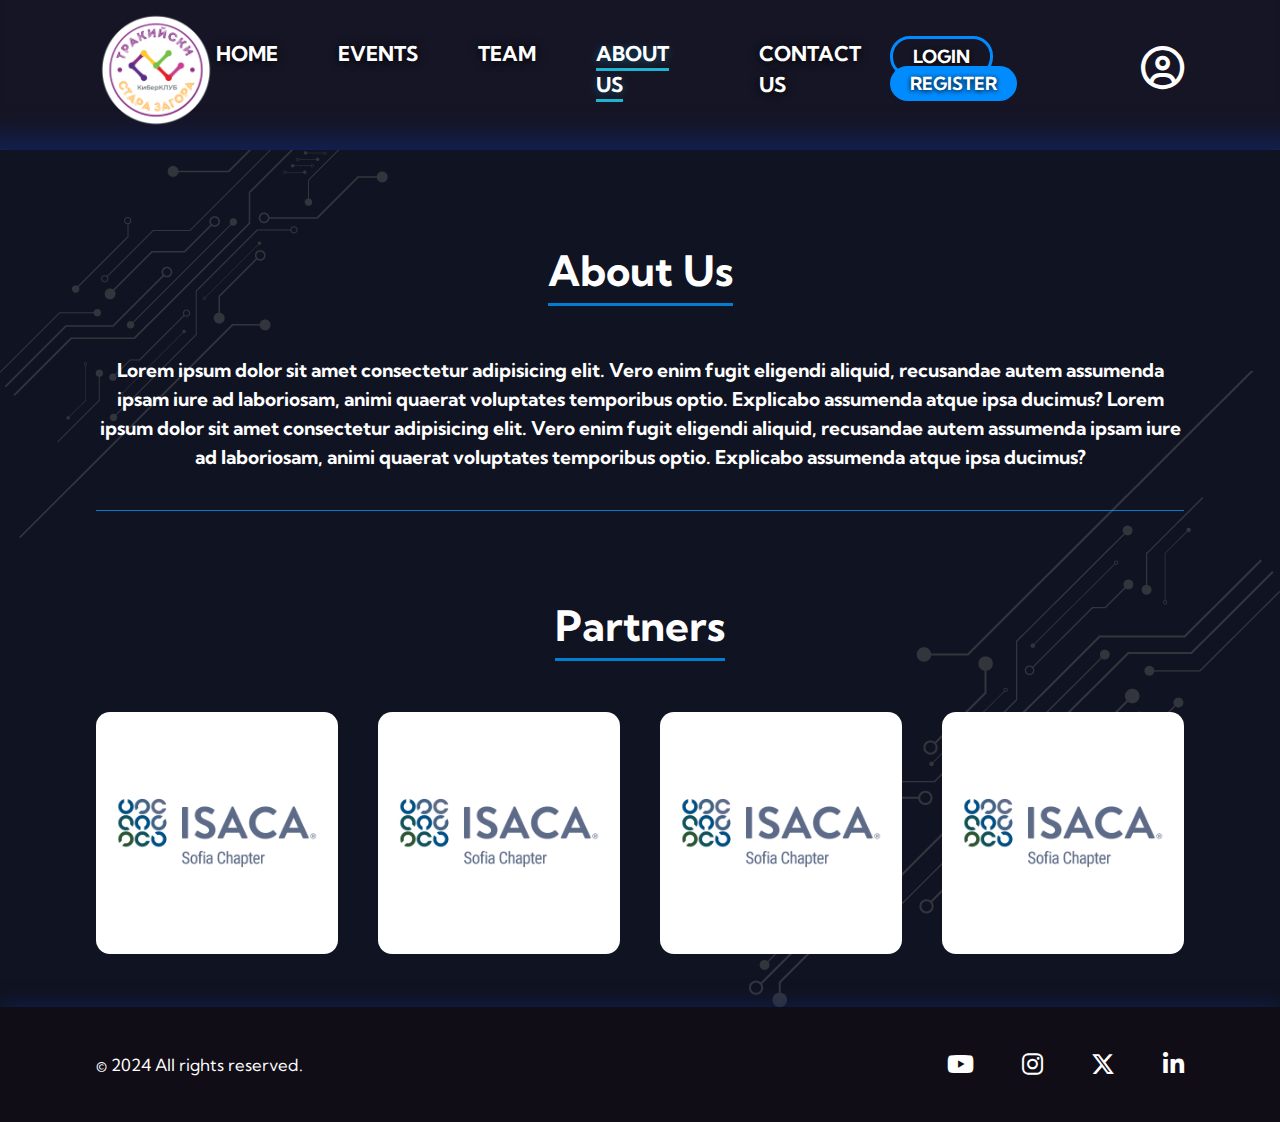
<file: aboutUs.html>
<!DOCTYPE html>
<html lang="en">

<head>
    <meta charset="UTF-8">
    <meta name="viewport" content="width=device-width, initial-scale=1.0">
    <link rel="icon" type="image/x-icon" href="images/TRU.png">
    <link rel="stylesheet" href="https://cdnjs.cloudflare.com/ajax/libs/font-awesome/6.4.2/css/all.min.css" />
    <link rel="stylesheet" href="styles/aboutUs.css">
    <title>Trakia Cyber Club</title>
</head>

<body>

    <!-- Header -->
    <header>
        <div class="mainContainer">
            <!-- Logo -->
            <div class="logoArea">
                <a href="index.html"><img src="images/logo4.png" alt="site-logo"></a>
            </div>

            <!-- Navigation -->
            <nav class="navBar">
                <ul>
                    <li><a href="index.html">Home</a></li>
                    <li><a href="events.html">Events</a></li>
                    <li><a href="team.html">Team</a></li>
                    <li><a href="aboutUs.html" class="active">About Us</a></li>
                    <li><a href="contact.html">Contact Us</a></li>
                </ul>
            </nav>

            <div class="rightSide">
                <!-- Login-Register Buttons-->
                <div class="login-registerArea">
                    <a href="login.html" class="loginBtn">Login</a>
                    <a href="register.html" class="registerBtn">Register</a>
                </div>

                <!-- User Icon (If user is loged)-->
                <div class="userArea">
                    <a class="user-icon"><i class="fa-regular fa-circle-user"></i></a>
                    <div class="dropDown">
                        <ul>
                            <li><a href="#">My Profile</a></li>
                            <li><a href="faq.html">FAQ</a></li>
                            <li><a href="#">Logout</a></li>
                        </ul>
                    </div>
                </div>
                <!-- Hamburger -->
                <div class="menuArea">
                    <div class="menuBtn">
                        <span class="line-1"></span>
                        <span class="line-2"></span>
                        <span class="line-3"></span>
                    </div>
                </div>
            </div>
        </div>
    </header>

    <!-- Main -->
    <main>
        <img class="shape1" src="./images/shape1.png">
        <img class="shape2" src="./images/shape2.png">
        <div class="mainContainer">

            <section>
                <div class="aboutUsArea">
                    <h2>About Us</h2>
                    <p>
                        Lorem ipsum dolor sit amet consectetur adipisicing elit. Vero enim fugit eligendi aliquid,
                        recusandae autem assumenda ipsam iure ad laboriosam, animi quaerat voluptates temporibus optio.
                        Explicabo assumenda atque ipsa ducimus? Lorem ipsum dolor sit amet consectetur adipisicing elit. Vero enim fugit eligendi aliquid,
                        recusandae autem assumenda ipsam iure ad laboriosam, animi quaerat voluptates temporibus optio.
                        Explicabo assumenda atque ipsa ducimus?
                    </p>
                </div>

                <hr>
                <div class="partnersArea">
                    <h2>Partners</h2>
                    <div class="partners">
                        <div class="partner">
                            <img src="images/ISACA-background.png">
                        </div>
                        <div class="partner">
                            <img src="images/ISACA-background.png">
                        </div>
                        <div class="partner">
                            <img src="images/ISACA-background.png">
                        </div>
                        <div class="partner">
                            <img src="images/ISACA-background.png">
                        </div>
                    </div>
                </div>
            </section>
        </div>
    </main>

    <!-- Site Footer -->
    <footer>
        <div class="mainContainer">
            <div class="textArea">
                <p>&copy; 2024 All rights reserved.</p>
            </div>
            <div class="socialMediaArea">
                <a href="#"><i class="fa-brands fa-youtube"></i></a>
                <a href="#"><i class="fa-brands fa-instagram"></i></a>
                <a href="#"><i class="fa-brands fa-x-twitter"></i></a>
                <a href="#"><i class="fa-brands fa-linkedin-in"></i></a>
            </div>
        </div>
    </footer>

    <!-- Scripts -->
    <script src="scripts/navBar.js"></script>
    <script src="scripts/scrollTop.js"></script>
</body>

</html>
</file>
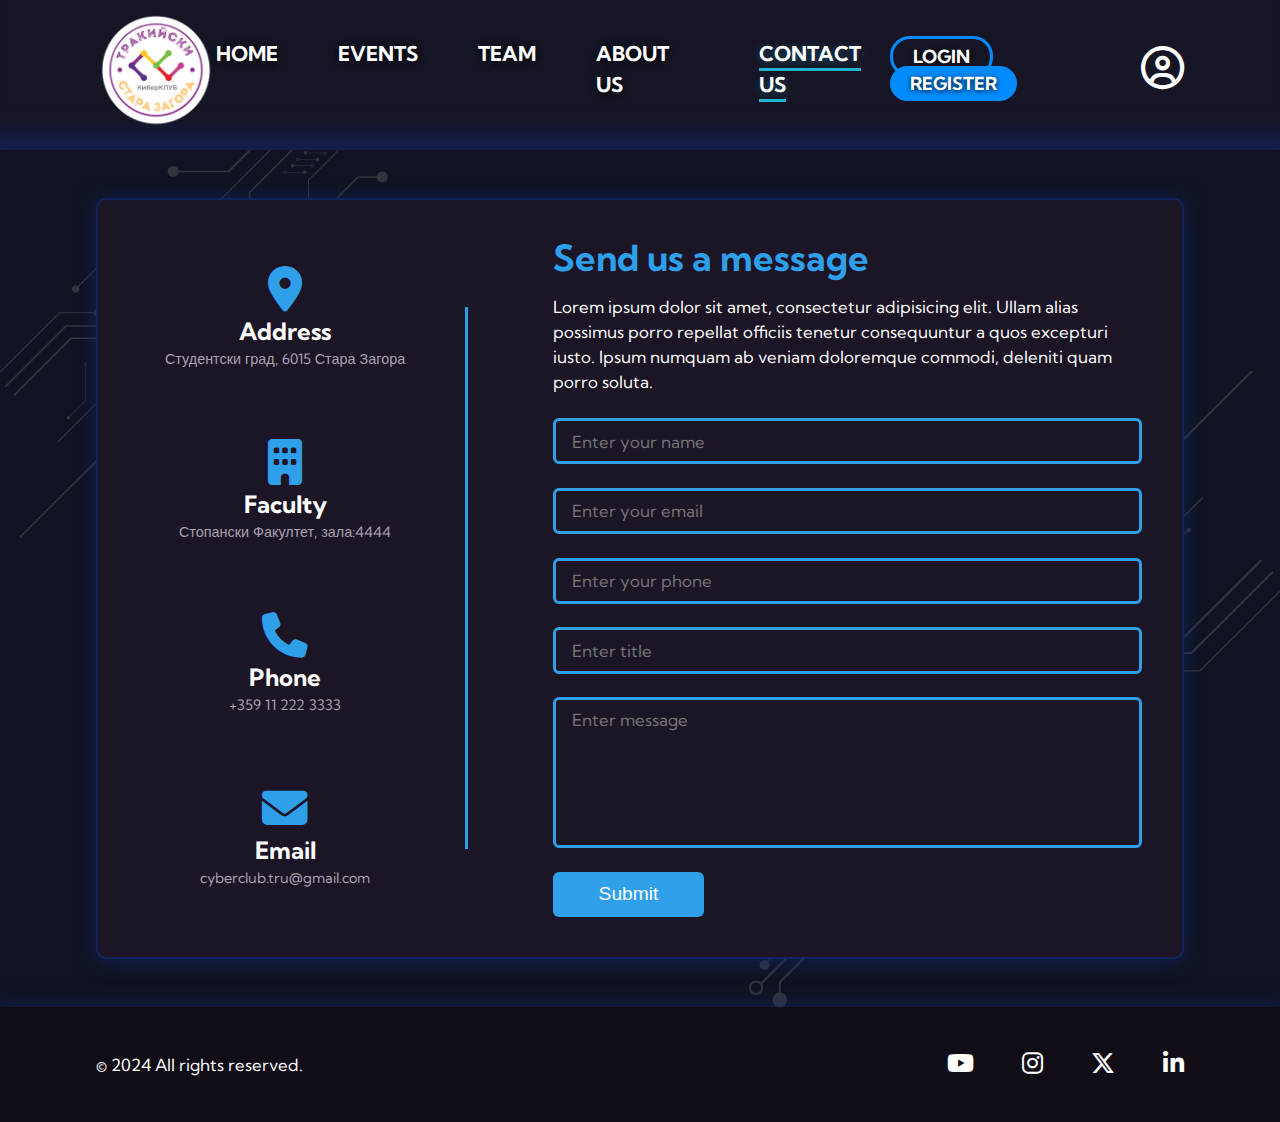
<file: contact.html>
<!DOCTYPE html>
<html lang="en">

<head>
    <meta charset="UTF-8">
    <meta name="viewport" content="width=device-width, initial-scale=1.0">
    <link rel="icon" type="image/x-icon" href="images/TRU.png">
    <link rel="stylesheet" href="https://cdnjs.cloudflare.com/ajax/libs/font-awesome/6.4.2/css/all.min.css" />
    <link rel="stylesheet" href="styles/contacts.css">
    <title>Trakia Cyber Club</title>
</head>

<body>

    <!-- Header -->
    <header>
        <div class="mainContainer">
            <!-- Logo -->
            <div class="logoArea">
                <a href="index.html"><img src="images/logo4.png" alt="site-logo"></a>
            </div>

            <!-- Navigation -->
            <nav class="navBar">
                <ul>
                    <li><a href="index.html">Home</a></li>
                    <li><a href="events.html">Events</a></li>
                    <li><a href="team.html">Team</a></li>
                    <li><a href="aboutUs.html">About Us</a></li>
                    <li><a href="contact.html" class="active">Contact Us</a></li>
                </ul>
            </nav>

            <div class="rightSide">
                <!-- Login-Register Buttons-->
                <div class="login-registerArea">
                    <a href="login.html" class="loginBtn">Login</a>
                    <a href="register.html" class="registerBtn">Register</a>
                </div>

                <!-- User Icon (If user is loged)-->
                <div class="userArea">
                    <a class="user-icon"><i class="fa-regular fa-circle-user"></i></a>
                    <div class="dropDown">
                        <ul>
                            <li><a href="#">My Profile</a></li>
                            <li><a href="faq.html">FAQ</a></li>
                            <li><a href="#">Logout</a></li>
                        </ul>
                    </div>
                </div>
                <!-- Hamburger -->
                <div class="menuArea">
                    <div class="menuBtn">
                        <span class="line-1"></span>
                        <span class="line-2"></span>
                        <span class="line-3"></span>
                    </div>
                </div>
            </div>
        </div>
    </header>

    <!-- Main -->
    <main>
        <img class="shape1" src="./images/shape1.png">
        <img class="shape2" src="./images/shape2.png">
        <div class="mainContainer">
            <!-- Contacts -->
            <section>
                <div class="contactsArea">
                    <!-- address -->
                    <div class="addressArea">
                        <div class="box">
                            <i class="fa-solid fa-location-dot"></i>
                            <h2>Address</h2>
                            <p>Студентски град, 6015 Стара Загора</p>
                        </div>
                        <div class="box">
                            <i class="fa-solid fa-building"></i>
                            <h2>Faculty</h2>
                            <p>Стопански Факултет, зала:4444</p>
                        </div>
                        <div class="box">
                            <i class="fa-solid fa-phone"></i>
                            <h2>Phone</h2>
                            <p>+359 11 222 3333</p>
                        </div>
                        <div class="box">
                            <i class="fa-solid fa-envelope"></i>
                            <h2>Email</h2>
                            <p>cyberclub.tru@gmail.com</p>
                        </div>
                        <!-- <iframe
                        src="https://www.google.com/maps/embed?pb=!1m18!1m12!1m3!1d2946.2690875585604!2d25.5711639!3d42.400714699999995!2m3!1f0!2f0!3f0!3m2!1i1024!2i768!4f13.1!3m3!1m2!1s0x40a86a6ed8f009bd%3A0x9b28a6a11c26f997!2z0KLRgNCw0LrQuNC50YHQutC4INGD0L3QuNCy0LXRgNGB0LjRgtC10YI!5e0!3m2!1sbg!2sbg!4v1709468809500!5m2!1sbg!2sbg"
                        width="100%" height="200" style="border:0;" allowfullscreen="" loading="lazy"
                        referrerpolicy="no-referrer-when-downgrade"></iframe> -->
                    </div>

                    <!-- contact-form -->
                    <div class="messageArea">
                        <h2>Send us a message</h2>
                        <p>Lorem ipsum dolor sit amet, consectetur adipisicing elit. Ullam alias possimus porro
                            repellat
                            officiis tenetur consequuntur a quos excepturi iusto. Ipsum numquam ab veniam doloremque
                            commodi, deleniti quam porro soluta.</p>
                        <form method="post">
                            <input type="text" name="person_name" placeholder="Enter your name" required>
                            <input type="email" name="email" placeholder="Enter your email" required>
                            <input type="tel" name="phone" placeholder="Enter your phone" required>
                            <input type="text" name="title" placeholder="Enter title" required>
                            <textarea name="message" placeholder="Enter message" required></textarea>
                            <button class="submitBtn" type="submit">Submit</button>
                        </form>
                    </div>
                </div>
            </section>
        </div>
    </main>

    <!-- Site Footer -->
    <footer>
        <div class="mainContainer">
            <div class="textArea">
                <p>&copy; 2024 All rights reserved.</p>
            </div>
            <div class="socialMediaArea">
                <a href="#"><i class="fa-brands fa-youtube"></i></a>
                <a href="#"><i class="fa-brands fa-instagram"></i></a>
                <a href="#"><i class="fa-brands fa-x-twitter"></i></a>
                <a href="#"><i class="fa-brands fa-linkedin-in"></i></a>
            </div>
        </div>
    </footer>

    <!-- Scripts -->
    <script src="scripts/navBar.js"></script>
    <script src="scripts/scrollTop.js"></script>
</body>

</html>
</file>
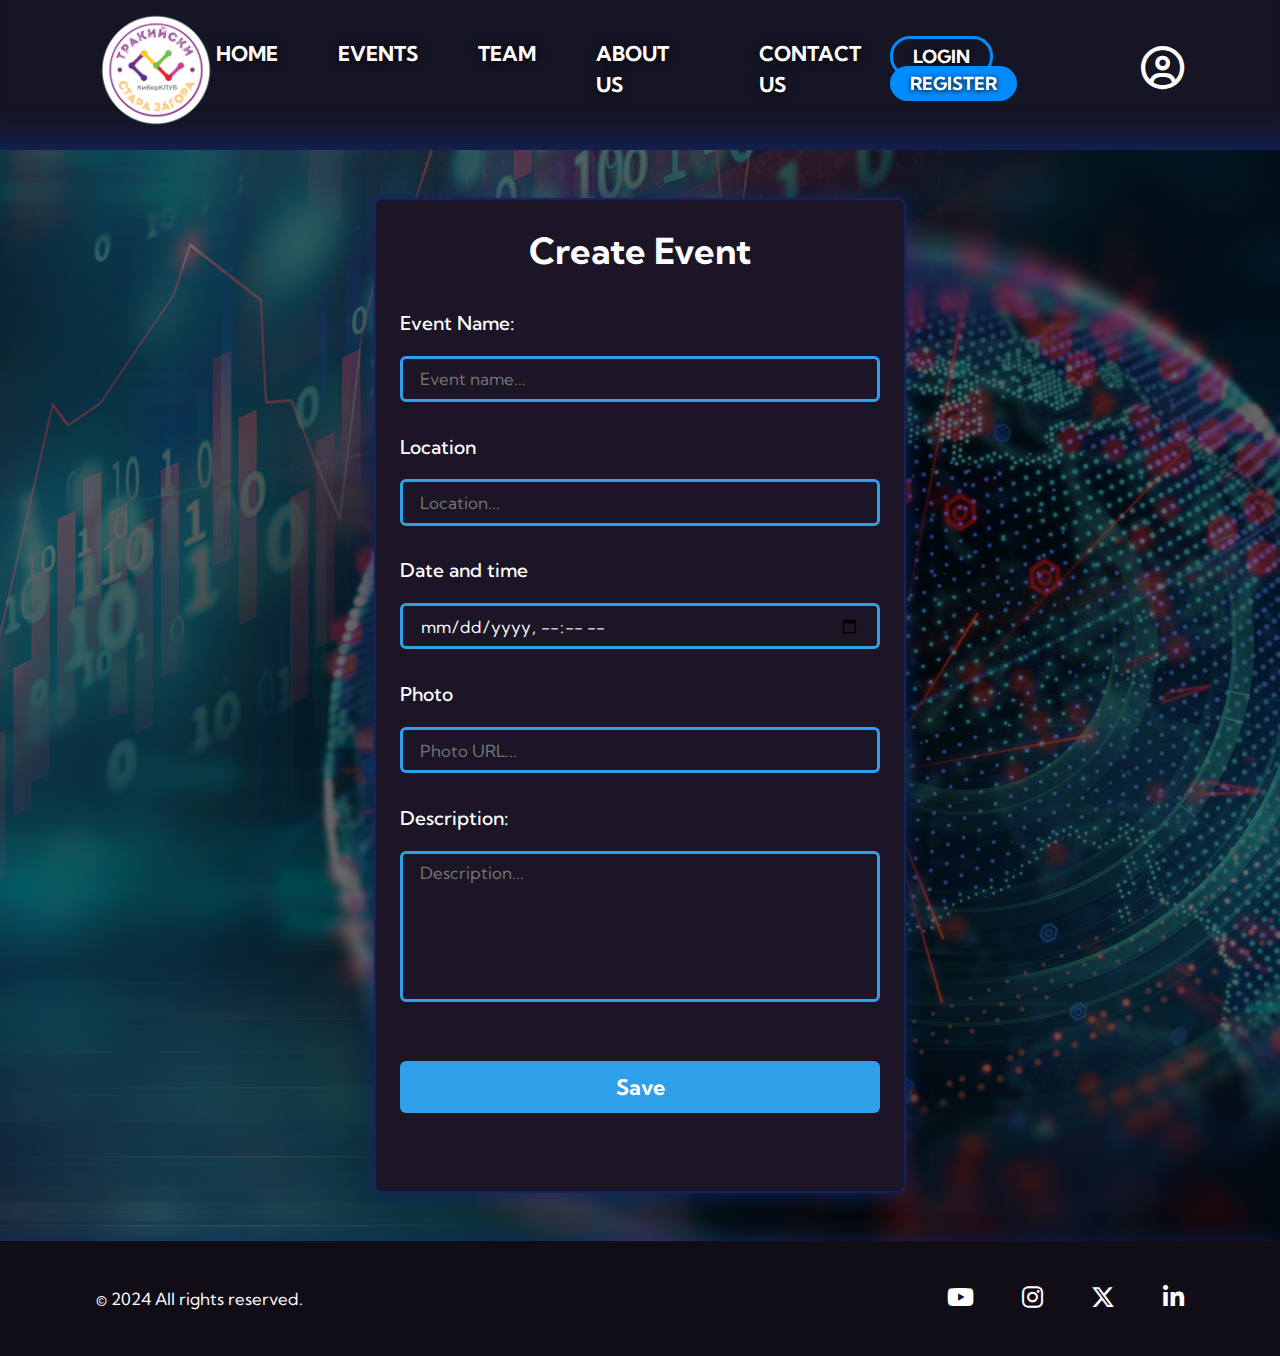
<file: create.html>
<!DOCTYPE html>
<html lang="en">

<head>
    <meta charset="UTF-8">
    <meta name="viewport" content="width=device-width, initial-scale=1.0">
    <link rel="icon" type="image/x-icon" href="images/TRU.png">
    <link rel="stylesheet" href="https://cdnjs.cloudflare.com/ajax/libs/font-awesome/6.4.2/css/all.min.css" />
    <link rel="stylesheet" href="styles/edit-create.css">
    <title>Trakia Cyber Club</title>
</head>

<body>

    <!-- Header -->
    <header>
        <div class="mainContainer">
            <!-- Logo -->
            <div class="logoArea">
                <a href="index.html"><img src="images/logo4.png" alt="site-logo"></a>
            </div>

            <!-- Navigation -->
            <nav class="navBar">
                <ul>
                    <li><a href="index.html">Home</a></li>
                    <li><a href="events.html">Events</a></li>
                    <li><a href="team.html">Team</a></li>
                    <li><a href="aboutUs.html">About Us</a></li>
                    <li><a href="contact.html">Contact Us</a></li>
                </ul>
            </nav>

            <div class="rightSide">
                <!-- Login-Register Buttons-->
                <div class="login-registerArea">
                    <a href="login.html" class="loginBtn">Login</a>
                    <a href="register.html" class="registerBtn">Register</a>
                </div>

                <!-- User Icon (If user is loged)-->
                <div class="userArea">
                    <a class="user-icon"><i class="fa-regular fa-circle-user"></i></a>
                    <div class="dropDown">
                        <ul>
                            <li><a href="#">My Profile</a></li>
                            <li><a href="faq.html">FAQ</a></li>
                            <li><a href="#">Logout</a></li>
                        </ul>
                    </div>
                </div>
                <!-- Hamburger -->
                <div class="menuArea">
                    <div class="menuBtn">
                        <span class="line-1"></span>
                        <span class="line-2"></span>
                        <span class="line-3"></span>
                    </div>
                </div>
            </div>
        </div>
    </header>

    <main>
        <div class="mainContainer">
            <div class="box">
                <h1 class="formName">Create Event</h1>
                <form method="post">
                    <label for="eventName">Event Name:</label><br>
                    <input type="text" id="eventName" name="eventname" placeholder="Event name..."><br>

                    <label for="location">Location</label><br>
                    <input type="text" id="location" name="location" placeholder="Location..."><br>

                    <label for="startsOn">Date and time</label><br>
                    <input type="datetime-local" id="startsOn" name="startsOn" placeholder="Start date and time..."><br>

                    <label for="photo">Photo</label><br>
                    <input type="text" id="photo" name="photo" placeholder="Photo URL..."><br>

                    <label for="subject">Description:</label><br>
                    <textarea id="subject" name="subject" rows="4" placeholder="Description..."></textarea>

                    <button type="submit" class="submitBtn" onclick="alert('Hello World!')">Save</button>
                </form>
            </div>
        </div>
    </main>

    <!-- Site Footer -->
    <footer>
        <div class="mainContainer">
            <div class="textArea">
                <p>&copy; 2024 All rights reserved.</p>
            </div>
            <div class="socialMediaArea">
                <a href="#"><i class="fa-brands fa-youtube"></i></a>
                <a href="#"><i class="fa-brands fa-instagram"></i></a>
                <a href="#"><i class="fa-brands fa-x-twitter"></i></a>
                <a href="#"><i class="fa-brands fa-linkedin-in"></i></a>
            </div>
        </div>
    </footer>

    <button id="back-to-top">
        <i class="fa-solid fa-chevron-up"></i>
    </button>

    <!-- Scripts -->
    <script src="scripts/navBar.js"></script>
    <script src="scripts/scrollTop.js"></script>
</body>

</html>
</file>
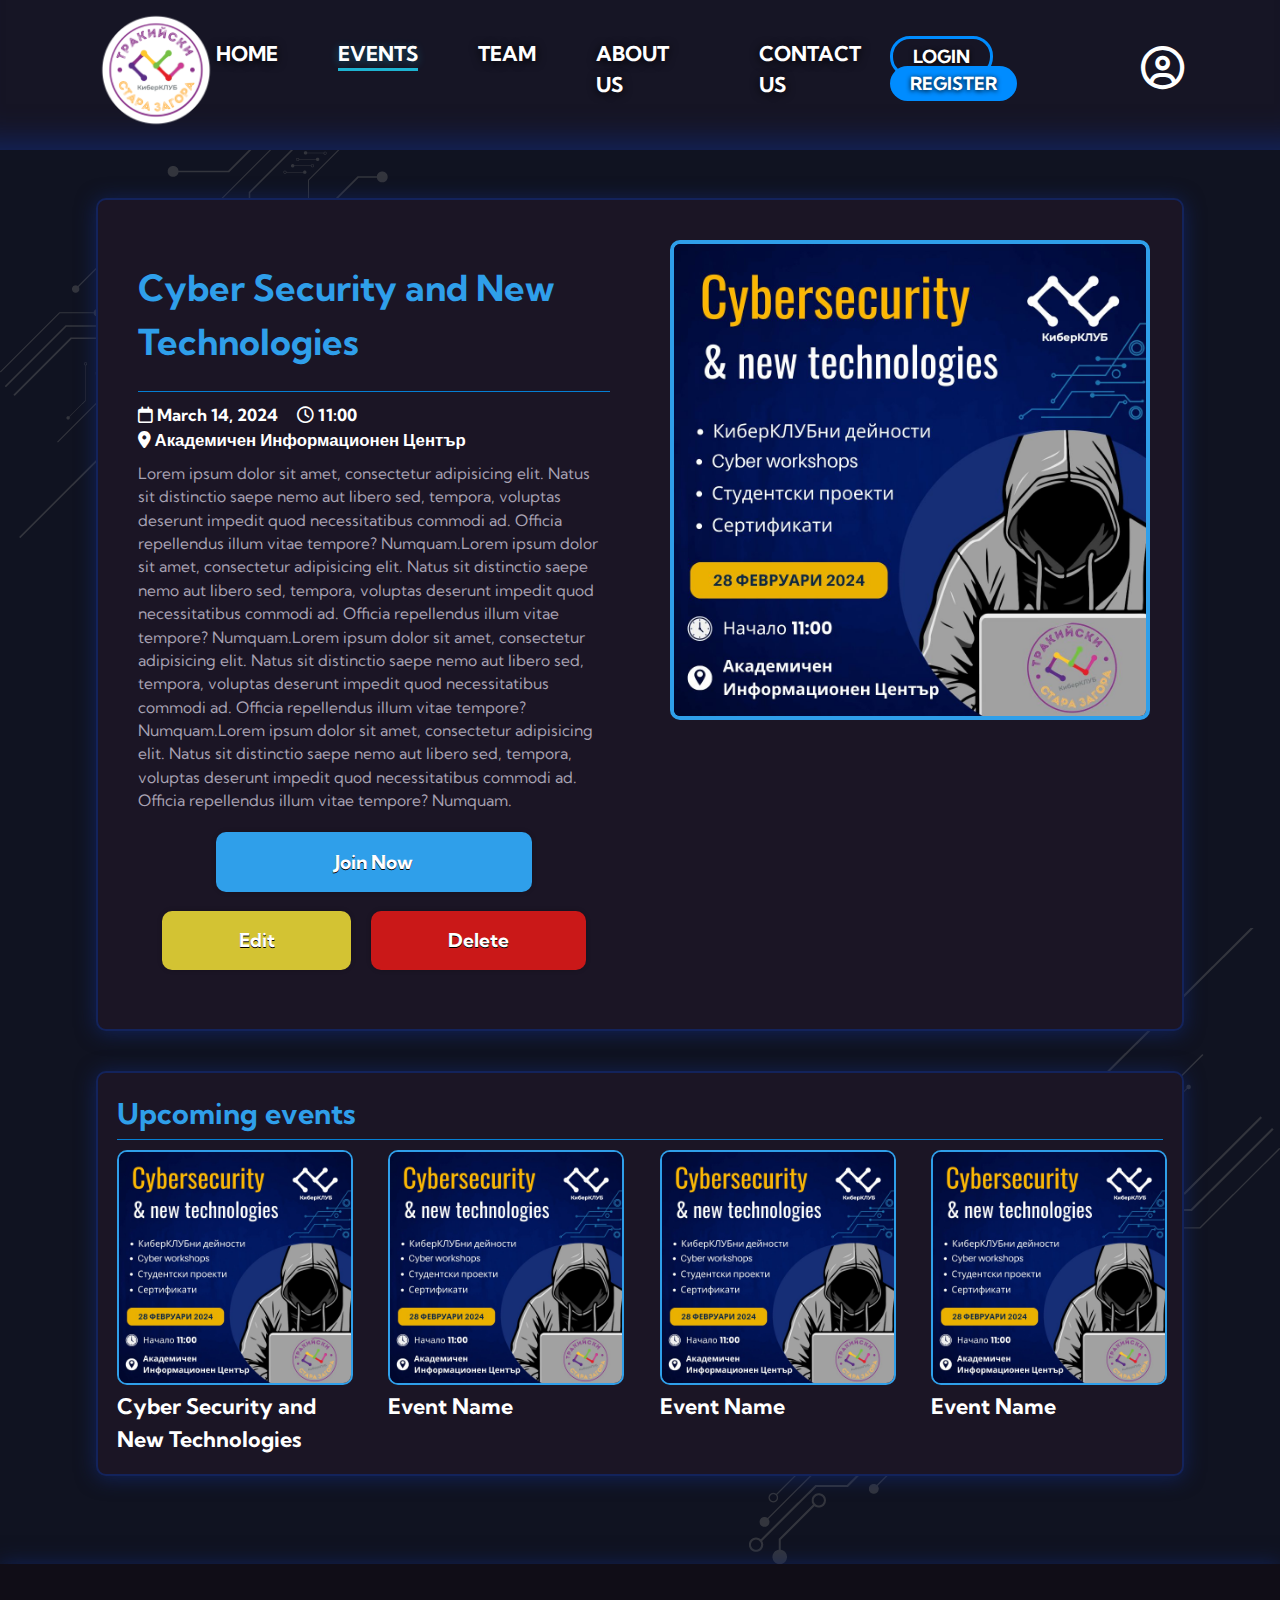
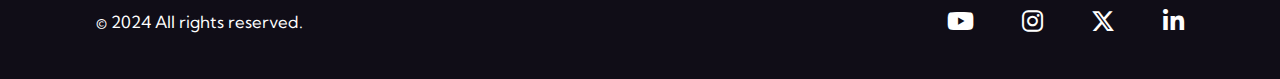
<file: details.html>
<!DOCTYPE html>
<html lang="en">

<head>
    <meta charset="UTF-8">
    <meta name="viewport" content="width=device-width, initial-scale=1.0">
    <link rel="icon" type="image/x-icon" href="images/TRU.png">
    <link rel="stylesheet" href="https://cdnjs.cloudflare.com/ajax/libs/font-awesome/6.4.2/css/all.min.css" />
    <link rel="stylesheet" href="styles/details.css">
    <title>Trakia Cyber Club</title>
</head>

<body>

    <!-- Header -->
    <header>
        <div class="mainContainer">
            <!-- Logo -->
            <div class="logoArea">
                <a href="index.html"><img src="images/logo4.png" alt="site-logo"></a>
            </div>

            <!-- Navigation -->
            <nav class="navBar">
                <ul>
                    <li><a href="index.html">Home</a></li>
                    <li><a href="events.html" class="active">Events</a></li>
                    <li><a href="team.html">Team</a></li>
                    <li><a href="aboutUs.html">About Us</a></li>
                    <li><a href="contact.html">Contact Us</a></li>
                </ul>
            </nav>

            <div class="rightSide">
                <!-- Login-Register Buttons-->
                <div class="login-registerArea">
                    <a href="login.html" class="loginBtn">Login</a>
                    <a href="register.html" class="registerBtn">Register</a>
                </div>

                <!-- User Icon (If user is loged)-->
                <div class="userArea">
                    <a class="user-icon"><i class="fa-regular fa-circle-user"></i></a>
                    <div class="dropDown">
                        <ul>
                            <li><a href="#">My Profile</a></li>
                            <li><a href="faq.html">FAQ</a></li>
                            <li><a href="#">Logout</a></li>
                        </ul>
                    </div>
                </div>
                <!-- Hamburger -->
                <div class="menuArea">
                    <div class="menuBtn">
                        <span class="line-1"></span>
                        <span class="line-2"></span>
                        <span class="line-3"></span>
                    </div>
                </div>
            </div>
        </div>
    </header>

    <!-- Main -->
    <main>
        <img class="shape1" src="./images/shape1.png">
        <img class="shape2" src="./images/shape2.png">
        <div class="mainContainer">
            <section>
                <div class="postArea">
                    <div class="textArea">
                        <h1>Cyber Security and New Technologies</h1>
                        <hr>
                        <div class="options">
                            <h2><i class="fa-regular fa-calendar"></i> March 14, 2024</h2>
                            <h2><i class="far fa-clock"></i> 11:00</h2>
                            <h2><i class="fa-solid fa-location-dot"></i> Академичен Информационен Център</h2>
                            <!-- <a href="" class="like"><i class="fa-regular fa-heart"></i> Like </a> -->
                        </div>
                        <p>Lorem ipsum dolor sit amet, consectetur adipisicing elit. Natus sit distinctio saepe nemo aut
                            libero sed, tempora, voluptas deserunt impedit quod necessitatibus commodi ad. Officia
                            repellendus illum vitae tempore? Numquam.Lorem ipsum dolor sit amet, consectetur adipisicing
                            elit. Natus sit distinctio saepe nemo aut libero sed, tempora, voluptas deserunt impedit
                            quod necessitatibus commodi ad. Officia repellendus illum vitae tempore? Numquam.Lorem ipsum
                            dolor sit amet, consectetur adipisicing elit. Natus sit distinctio saepe nemo aut libero
                            sed, tempora, voluptas deserunt impedit quod necessitatibus commodi ad. Officia repellendus
                            illum vitae tempore? Numquam.Lorem ipsum dolor sit amet, consectetur adipisicing elit. Natus
                            sit distinctio saepe nemo aut libero sed, tempora, voluptas deserunt impedit quod
                            necessitatibus commodi ad. Officia repellendus illum vitae tempore? Numquam.</p>
                        <div class="btnArea">
                            <a href="#" class="joinBtn">Join Now</a>
                        </div>
                        <div class="btnArea">
                            <a href="#" class="editBtn">Edit</a>
                            <a href="#" class="deleteBtn">Delete</a>
                        </div>
                    </div>
                    <div class="photoArea">
                        <img src="./images/event.jpg" alt="">
                    </div>
                </div>
                <div class="moreArea">
                    <h1>Upcoming events</h1>
                    <hr>
                    <div class="postsArea">
                        <div class="post">
                            <a href=""><img src="./images/event.jpg"></a>
                            <a href="">
                                <h2>Cyber Security and New Technologies</h2>
                            </a>
                        </div>
                        <div class="post">
                            <a href=""><img src="./images/event.jpg"></a>
                            <a href="">
                                <h2>Event Name</h2>
                            </a>
                        </div>
                        <div class="post">
                            <a href=""><img src="./images/event.jpg"></a>
                            <a href="">
                                <h2>Event Name</h2>
                            </a>
                        </div>
                        <div class="post">
                            <a href=""><img src="./images/event.jpg"></a>
                            <a href="">
                                <h2>Event Name</h2>
                            </a>
                        </div>
                    </div>
                </div>
            </section>
        </div>
    </main>

    <!-- Site Footer -->
    <footer>
        <div class="mainContainer">
            <div class="textArea">
                <p>&copy; 2024 All rights reserved.</p>
            </div>
            <div class="socialMediaArea">
                <a href="#"><i class="fa-brands fa-youtube"></i></a>
                <a href="#"><i class="fa-brands fa-instagram"></i></a>
                <a href="#"><i class="fa-brands fa-x-twitter"></i></a>
                <a href="#"><i class="fa-brands fa-linkedin-in"></i></a>
            </div>
        </div>
    </footer>

    <!-- Scripts -->
    <script src="scripts/navBar.js"></script>
    <script src="scripts/scrollTop.js"></script>
</body>

</html>
</file>
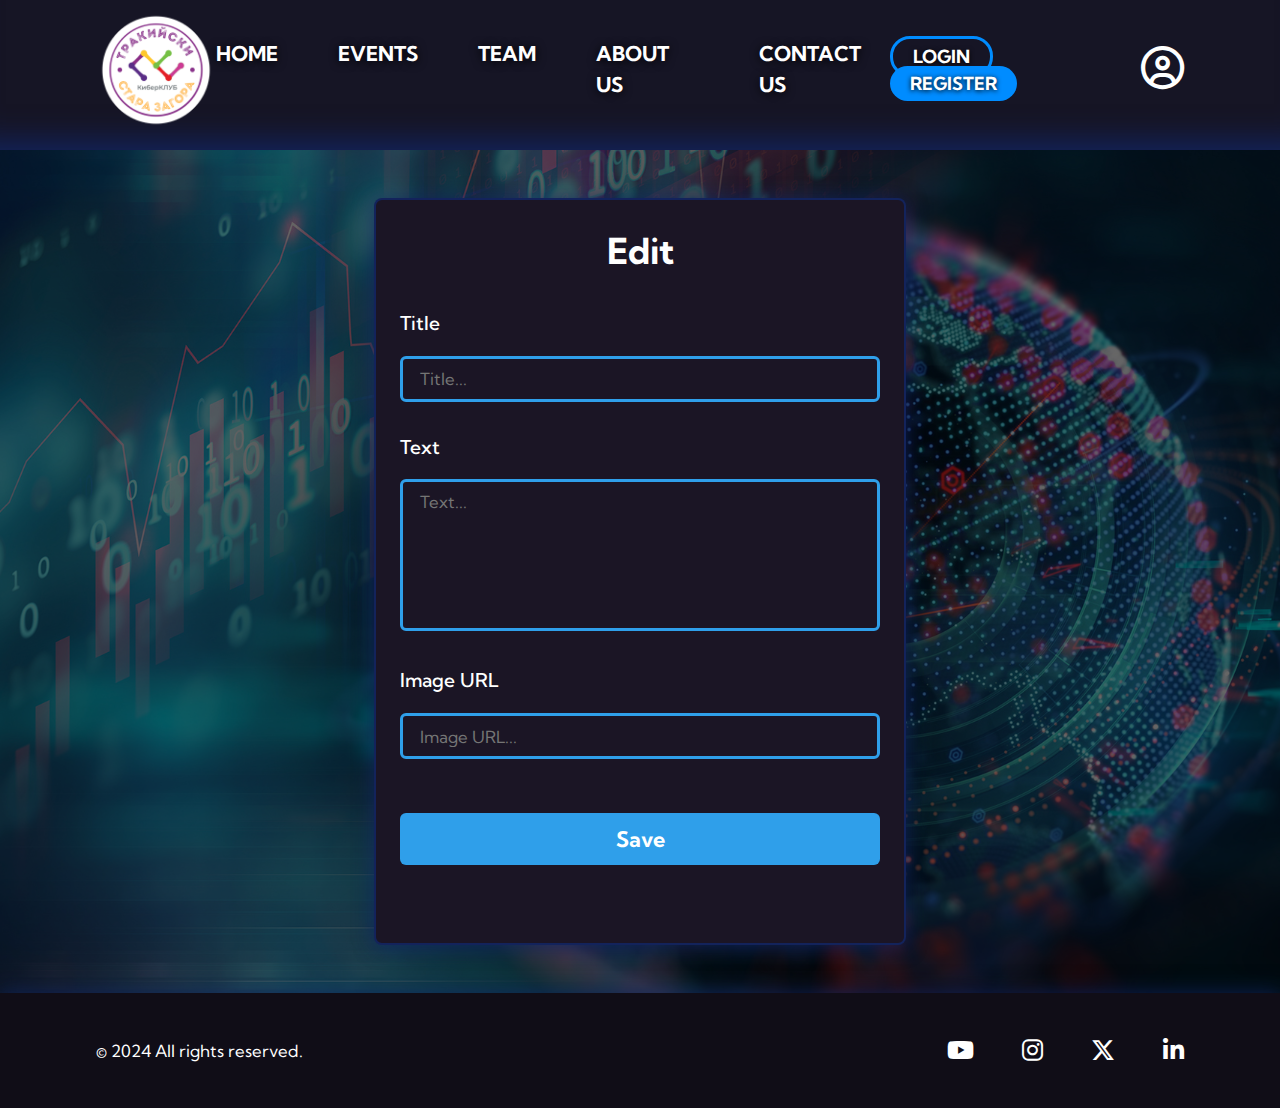
<file: edit.html>
<!DOCTYPE html>
<html lang="en">

<head>
    <meta charset="UTF-8">
    <meta name="viewport" content="width=device-width, initial-scale=1.0">
    <link rel="icon" type="image/x-icon" href="images/TRU.png">
    <link rel="stylesheet" href="https://cdnjs.cloudflare.com/ajax/libs/font-awesome/6.4.2/css/all.min.css" />
    <link rel="stylesheet" href="styles/edit-create.css">
    <title>Trakia Cyber Club</title>
</head>

<body>

    <!-- Header -->
    <header>
        <div class="mainContainer">
            <!-- Logo -->
            <div class="logoArea">
                <a href="index.html"><img src="images/logo4.png" alt="site-logo"></a>
            </div>

            <!-- Navigation -->
            <nav class="navBar">
                <ul>
                    <li><a href="index.html">Home</a></li>
                    <li><a href="events.html">Events</a></li>
                    <li><a href="team.html">Team</a></li>
                    <li><a href="aboutUs.html">About Us</a></li>
                    <li><a href="contact.html">Contact Us</a></li>
                </ul>
            </nav>

            <div class="rightSide">
                <!-- Login-Register Buttons-->
                <div class="login-registerArea">
                    <a href="login.html" class="loginBtn">Login</a>
                    <a href="register.html" class="registerBtn">Register</a>
                </div>

                <!-- User Icon (If user is loged)-->
                <div class="userArea">
                    <a class="user-icon"><i class="fa-regular fa-circle-user"></i></a>
                    <div class="dropDown">
                        <ul>
                            <li><a href="#">My Profile</a></li>
                            <li><a href="faq.html">FAQ</a></li>
                            <li><a href="#">Logout</a></li>
                        </ul>
                    </div>
                </div>
                <!-- Hamburger -->
                <div class="menuArea">
                    <div class="menuBtn">
                        <span class="line-1"></span>
                        <span class="line-2"></span>
                        <span class="line-3"></span>
                    </div>
                </div>
            </div>
        </div>
    </header>

    <main>
        <div class="mainContainer">
            <div class="box">
                <h1 class="formName">Edit</h1>
                <form method="post">
                    <label for="title">Title</label><br>
                    <input type="text" id="title" name="title" placeholder="Title..."><br>

                    <label for="text">Text</label><br>
                    <textarea id="text" name="text" placeholder="Text..."></textarea>

                    <label for="imgURL">Image URL</label><br>
                    <input type="text" id="imgURL" name="imgURL" placeholder="Image URL..."><br>

                    <button type="submit" class="submitBtn">Save</button>
                </form>
            </div>
        </div>
    </main>

    <!-- Site Footer -->
    <footer>
        <div class="mainContainer">
            <div class="textArea">
                <p>&copy; 2024 All rights reserved.</p>
            </div>
            <div class="socialMediaArea">
                <a href="#"><i class="fa-brands fa-youtube"></i></a>
                <a href="#"><i class="fa-brands fa-instagram"></i></a>
                <a href="#"><i class="fa-brands fa-x-twitter"></i></a>
                <a href="#"><i class="fa-brands fa-linkedin-in"></i></a>
            </div>
        </div>
    </footer>

    <button id="back-to-top">
        <i class="fa-solid fa-chevron-up"></i>
    </button>

    <!-- Scripts -->
    <script src="scripts/navBar.js"></script>
    <script src="scripts/scrollTop.js"></script>
</body>

</html>
</file>
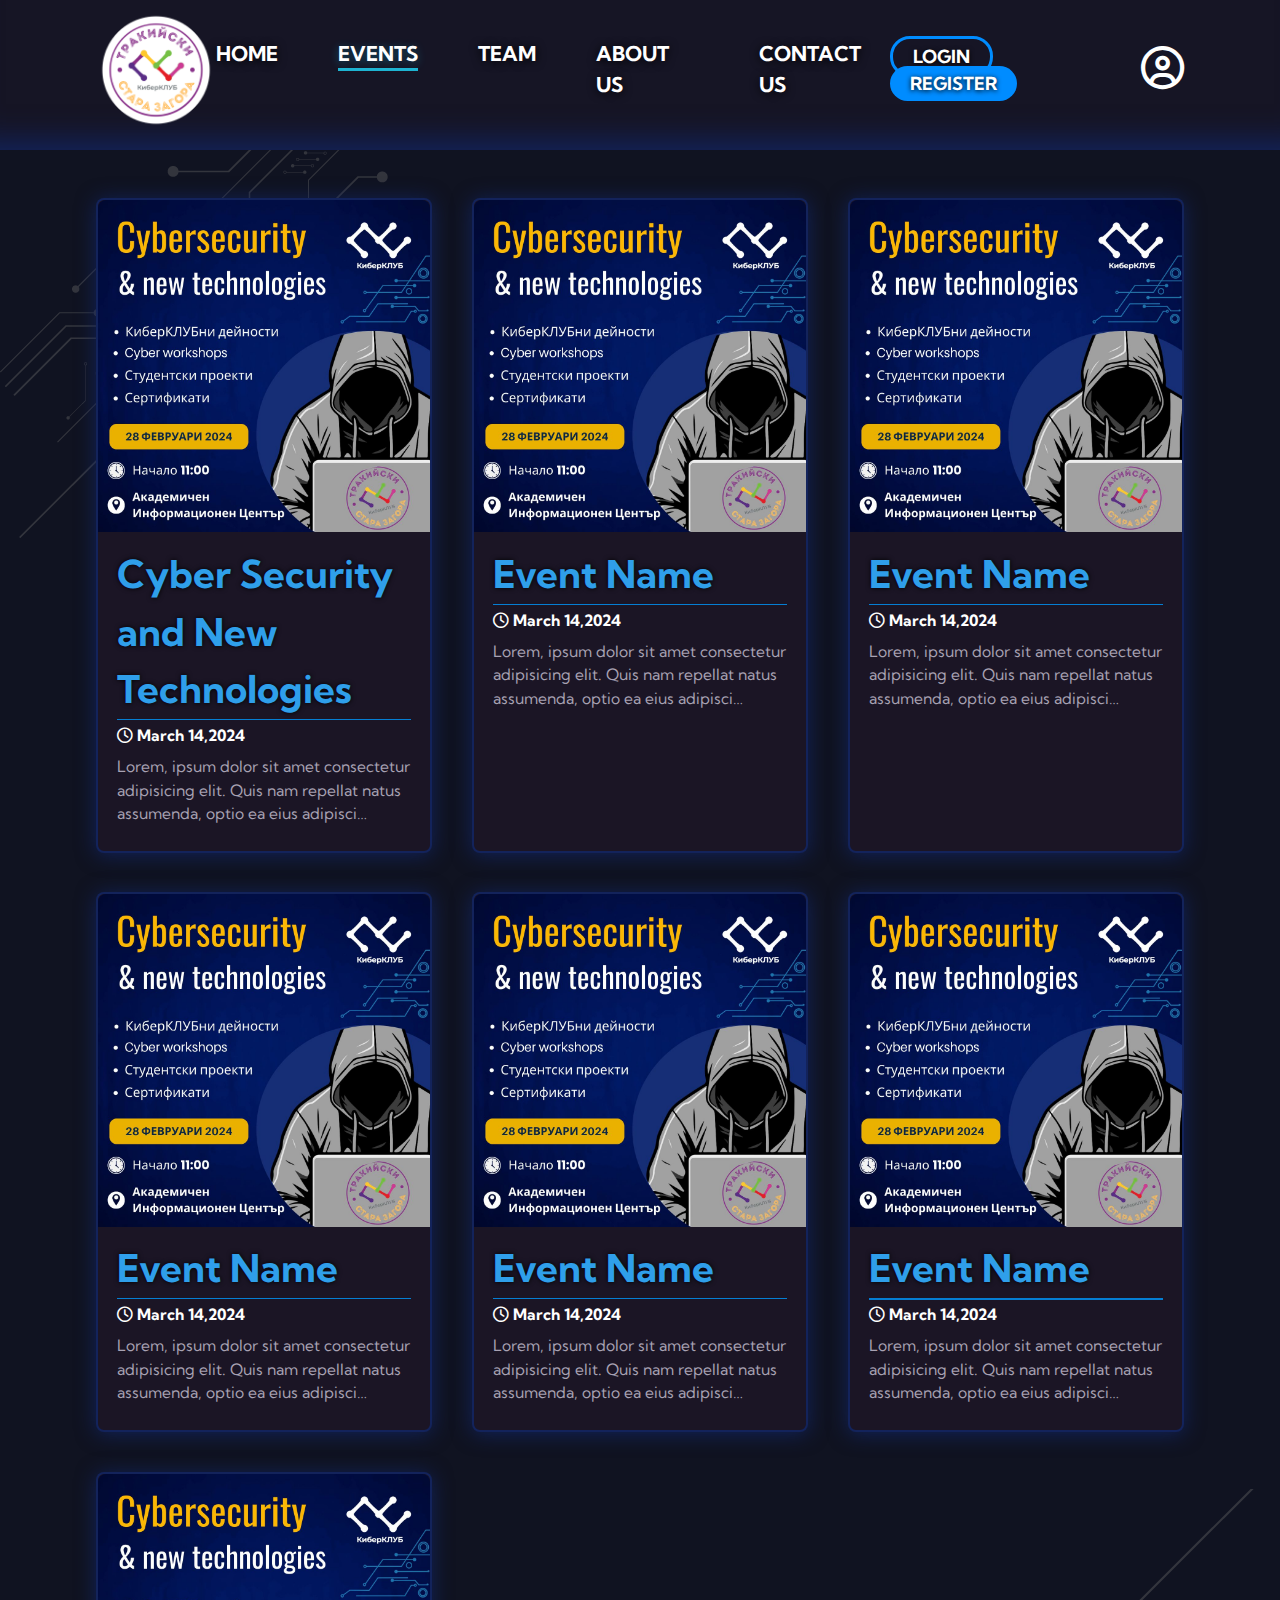
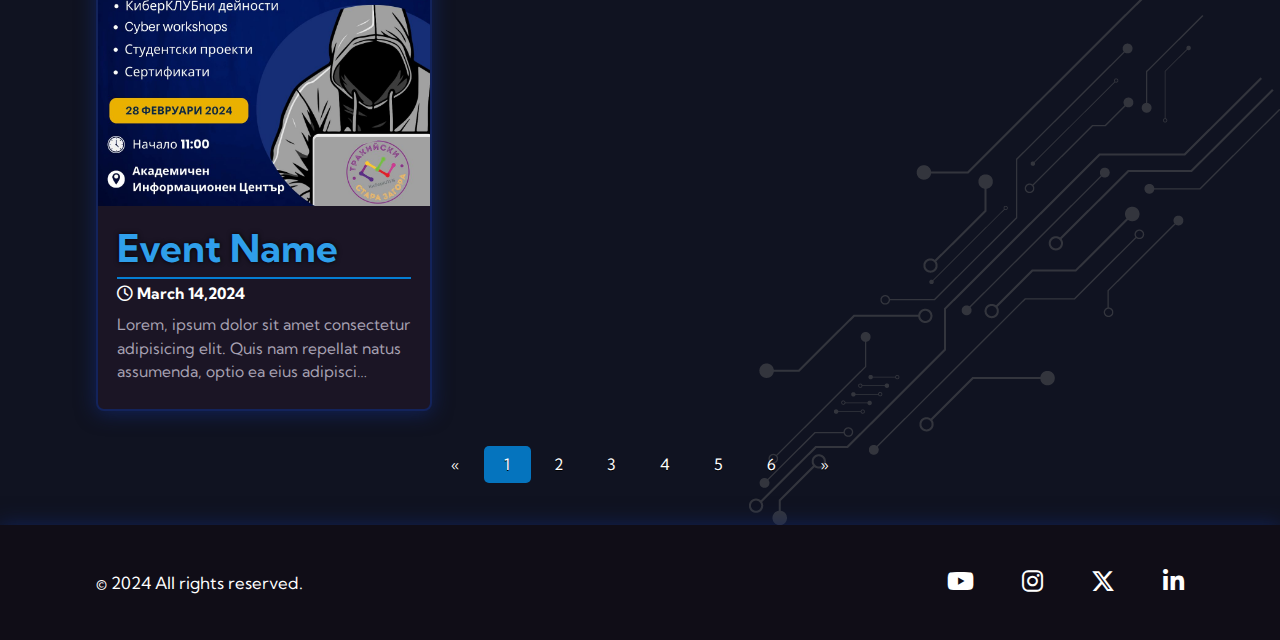
<file: events.html>
<!DOCTYPE html>
<html lang="en">

<head>
    <meta charset="UTF-8">
    <meta name="viewport" content="width=device-width, initial-scale=1.0">
    <link rel="icon" type="image/x-icon" href="images/TRU.png">
    <link rel="stylesheet" href="https://cdnjs.cloudflare.com/ajax/libs/font-awesome/6.4.2/css/all.min.css" />
    <link rel="stylesheet" href="styles/events.css">
    <title>Trakia Cyber Club</title>
</head>

<body>

    <!-- Header -->
    <header>
        <div class="mainContainer">
            <!-- Logo -->
            <div class="logoArea">
                <a href="index.html"><img src="images/logo4.png" alt="site-logo"></a>
            </div>

            <!-- Navigation -->
            <nav class="navBar">
                <ul>
                    <li><a href="index.html">Home</a></li>
                    <li><a href="events.html" class="active">Events</a></li>
                    <li><a href="team.html">Team</a></li>
                    <li><a href="aboutUs.html">About Us</a></li>
                    <li><a href="contact.html">Contact Us</a></li>
                </ul>
            </nav>

            <div class="rightSide">
                <!-- Login-Register Buttons-->
                <div class="login-registerArea">
                    <a href="login.html" class="loginBtn">Login</a>
                    <a href="register.html" class="registerBtn">Register</a>
                </div>

                <!-- User Icon (If user is loged)-->
                <div class="userArea">
                    <a class="user-icon"><i class="fa-regular fa-circle-user"></i></a>
                    <div class="dropDown">
                        <ul>
                            <li><a href="#">My Profile</a></li>
                            <li><a href="faq.html">FAQ</a></li>
                            <li><a href="#">Logout</a></li>
                        </ul>
                    </div>
                </div>
                <!-- Hamburger -->
                <div class="menuArea">
                    <div class="menuBtn">
                        <span class="line-1"></span>
                        <span class="line-2"></span>
                        <span class="line-3"></span>
                    </div>
                </div>
            </div>
        </div>
    </header>

    <!-- Main -->
    <main>
        <img class="shape1" src="./images/shape1.png">
        <img class="shape2" src="./images/shape2.png">
        <div class="mainContainer">

            <!-- #Events -->
            <section>
                <div class="articleArea">
                    <article>
                        <a href="details.html"><img src="./images/event.jpg" alt=""></a>
                        <div class="articleContainer">
                            <a href="details.html">
                                <h1>Cyber Security and New Technologies</h1>
                            </a>
                            <hr>
                            <h2><i class="far fa-clock"></i> March 14,2024</h2>
                            <p>Lorem, ipsum dolor sit amet consectetur adipisicing elit. Quis nam repellat natus
                                assumenda, optio ea eius adipisci ratione facere porro culpa illo corporis neque cum,
                                praesentium accusamus fuga earum saepe.</p>
                        </div>
                    </article>
                    <article>
                        <a href="details.html"><img src="./images/event.jpg" alt=""></a>
                        <div class="articleContainer">
                            <a href="details.html">
                                <h1>Event Name</h1>
                            </a>
                            <hr>
                            <h2><i class="far fa-clock"></i> March 14,2024</h2>
                            <p>Lorem, ipsum dolor sit amet consectetur adipisicing elit. Quis nam repellat natus
                                assumenda, optio ea eius adipisci ratione facere porro culpa illo corporis neque cum,
                                praesentium accusamus fuga earum saepe.</p>
                        </div>
                    </article>
                    <article>
                        <a href="details.html"><img src="./images/event.jpg" alt=""></a>
                        <div class="articleContainer">
                            <a href="details.html">
                                <h1>Event Name</h1>
                            </a>
                            <hr>
                            <h2><i class="far fa-clock"></i> March 14,2024</h2>
                            <p>Lorem, ipsum dolor sit amet consectetur adipisicing elit. Quis nam repellat natus
                                assumenda, optio ea eius adipisci ratione facere porro culpa illo corporis neque cum,
                                praesentium accusamus fuga earum saepe.</p>
                        </div>
                    </article>
                    <article>
                        <a href="details.html"><img src="./images/event.jpg" alt=""></a>
                        <div class="articleContainer">
                            <a href="details.html">
                                <h1>Event Name</h1>
                            </a>
                            <hr>
                            <h2><i class="far fa-clock"></i> March 14,2024</h2>
                            <p>Lorem, ipsum dolor sit amet consectetur adipisicing elit. Quis nam repellat natus
                                assumenda, optio ea eius adipisci ratione facere porro culpa illo corporis neque cum,
                                praesentium accusamus fuga earum saepe.</p>
                        </div>
                    </article>
                    <article>
                        <a href="details.html"><img src="./images/event.jpg" alt=""></a>
                        <div class="articleContainer">
                            <a href="details.html">
                                <h1>Event Name</h1>
                            </a>
                            <hr>
                            <h2><i class="far fa-clock"></i> March 14,2024</h2>
                            <p>Lorem, ipsum dolor sit amet consectetur adipisicing elit. Quis nam repellat natus
                                assumenda, optio ea eius adipisci ratione facere porro culpa illo corporis neque cum,
                                praesentium accusamus fuga earum saepe.</p>
                        </div>
                    </article>
                    <article>
                        <a href="details.html"><img src="./images/event.jpg" alt=""></a>
                        <div class="articleContainer">
                            <a href="details.html">
                                <h1>Event Name</h1>
                            </a>
                            <hr>
                            <h2><i class="far fa-clock"></i> March 14,2024</h2>
                            <p>Lorem, ipsum dolor sit amet consectetur adipisicing elit. Quis nam repellat natus
                                assumenda, optio ea eius adipisci ratione facere porro culpa illo corporis neque cum,
                                praesentium accusamus fuga earum saepe.</p>
                        </div>
                    </article>
                    <article>
                        <a href="details.html"><img src="./images/event.jpg" alt=""></a>
                        <div class="articleContainer">
                            <a href="details.html">
                                <h1>Event Name</h1>
                            </a>
                            <hr>
                            <h2><i class="far fa-clock"></i> March 14,2024</h2>
                            <p>Lorem, ipsum dolor sit amet consectetur adipisicing elit. Quis nam repellat natus
                                assumenda, optio ea eius adipisci ratione facere porro culpa illo corporis neque cum,
                                praesentium accusamus fuga earum saepe.</p>
                        </div>
                    </article>

                </div>

                <!-- Pagination -->
                <div class="paginationArea">
                    <div class="pagination">
                        <a href="#">&laquo;</a>
                        <a href="#" class="active page">1</a>
                        <a href="#" class="page">2</a>
                        <a href="#" class="page">3</a>
                        <a href="#" class="page">4</a>
                        <a href="#" class="page">5</a>
                        <a href="#" class="page">6</a>
                        <a href="#">&raquo;</a>
                    </div>
                </div>
            </section>
        </div>
    </main>

    <!-- Site Footer -->
    <footer>
        <div class="mainContainer">
            <div class="textArea">
                <p>&copy; 2024 All rights reserved.</p>
            </div>
            <div class="socialMediaArea">
                <a href="#"><i class="fa-brands fa-youtube"></i></a>
                <a href="#"><i class="fa-brands fa-instagram"></i></a>
                <a href="#"><i class="fa-brands fa-x-twitter"></i></a>
                <a href="#"><i class="fa-brands fa-linkedin-in"></i></a>
            </div>
        </div>
    </footer>

    <!-- Scripts -->
    <script src="scripts/navBar.js"></script>
    <script src="scripts/scrollTop.js"></script>
</body>

</html>
</file>
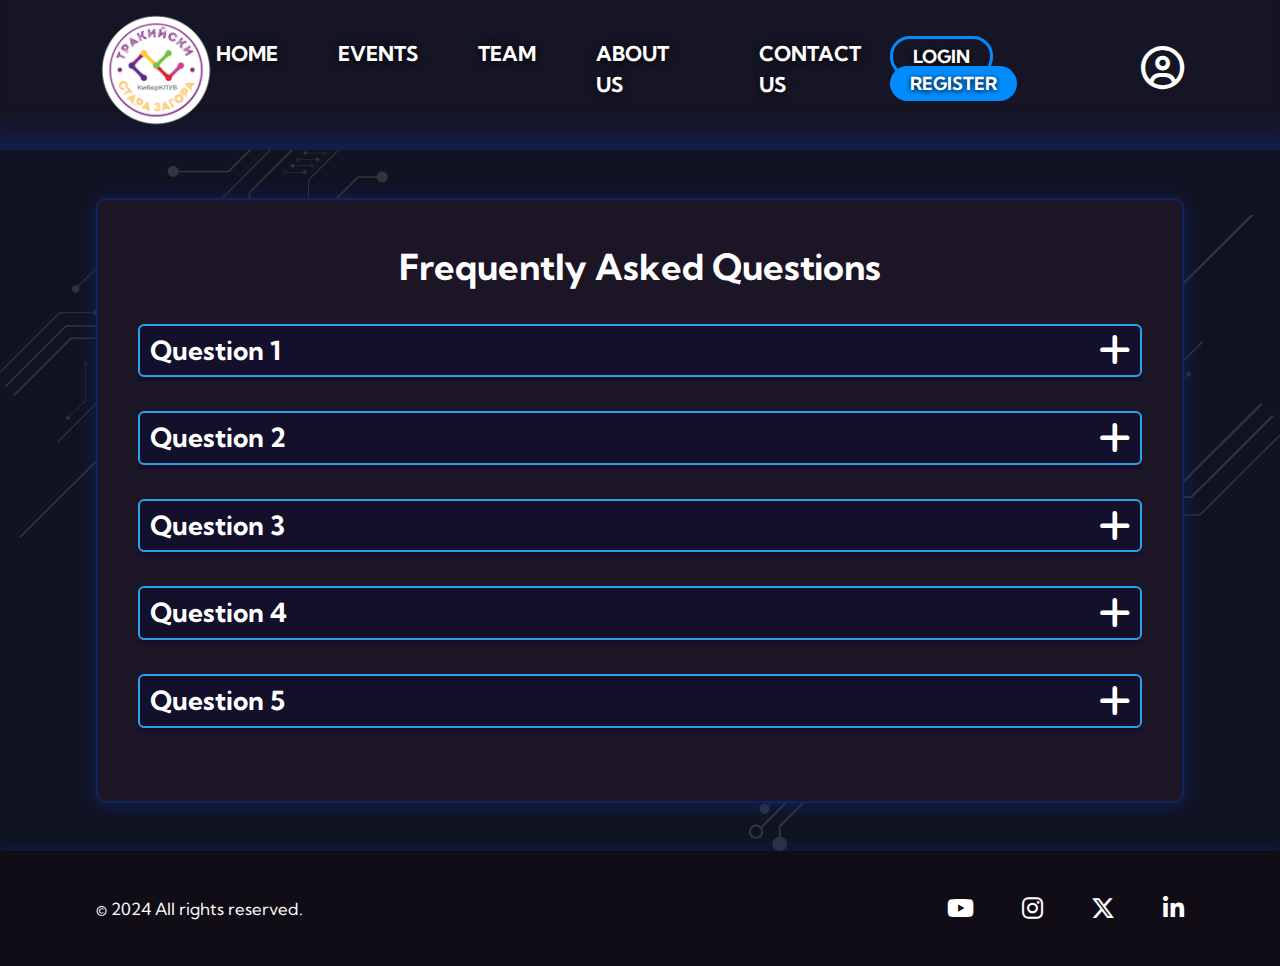
<file: faq.html>
<!DOCTYPE html>
<html lang="en">

<head>
    <meta charset="UTF-8">
    <meta name="viewport" content="width=device-width, initial-scale=1.0">
    <link rel="icon" type="image/x-icon" href="images/TRU.png">
    <link rel="stylesheet" href="https://cdnjs.cloudflare.com/ajax/libs/font-awesome/6.4.2/css/all.min.css" />
    <link rel="stylesheet" href="styles/faq.css">
    <title>Trakia Cyber Club</title>
</head>

<body>

    <!-- Header -->
    <header>
        <div class="mainContainer">
            <!-- Logo -->
            <div class="logoArea">
                <a href="index.html"><img src="images/logo4.png" alt="site-logo"></a>
            </div>

            <!-- Navigation -->
            <nav class="navBar">
                <ul>
                    <li><a href="index.html">Home</a></li>
                    <li><a href="events.html">Events</a></li>
                    <li><a href="team.html">Team</a></li>
                    <li><a href="aboutUs.html">About Us</a></li>
                    <li><a href="contact.html">Contact Us</a></li>
                </ul>
            </nav>

            <div class="rightSide">
                <!-- Login-Register Buttons-->
                <div class="login-registerArea">
                    <a href="login.html" class="loginBtn">Login</a>
                    <a href="register.html" class="registerBtn">Register</a>
                </div>

                <!-- User Icon (If user is loged)-->
                <div class="userArea">
                    <a class="user-icon"><i class="fa-regular fa-circle-user"></i></a>
                    <div class="dropDown">
                        <ul>
                            <li><a href="#">My Profile</a></li>
                            <li><a href="faq.html">FAQ</a></li>
                            <li><a href="#">Logout</a></li>
                        </ul>
                    </div>
                </div>
                <!-- Hamburger -->
                <div class="menuArea">
                    <div class="menuBtn">
                        <span class="line-1"></span>
                        <span class="line-2"></span>
                        <span class="line-3"></span>
                    </div>
                </div>
            </div>
        </div>
    </header>

    <!-- Main -->
    <main>
        <img class="shape1" src="./images/shape1.png">
        <img class="shape2" src="./images/shape2.png">
        <div class="mainContainer">

            <!-- #FAQ -->
            <section>
                <h1>Frequently Asked Questions</h1>

                <div class="content">
                    <!-- faq-card -->
                    <div class="faqCard">
                        <div class="question">
                            <h2>Question 1</h2>
                            <i class="fa-solid fa-plus"></i>
                        </div>

                        <div class="panel">
                            <p>Lorem ipsum dolor, sit amet consectetur adipisicing elit. Molestiae maxime debitis
                                minima hic
                                dolorum quisquam quae velit ullam ea accusamus eveniet tenetur, dignissimos numquam
                                suscipit. Asperiores cumque magnam provident mollitia?</p>
                        </div>
                    </div>

                    <div class="faqCard">
                        <div class="question">
                            <h2>Question 2</h2>
                            <i class="fa-solid fa-plus"></i>
                        </div>

                        <div class="panel">
                            <p>Lorem ipsum dolor, sit amet consectetur adipisicing elit. Molestiae maxime debitis
                                minima hic
                                dolorum quisquam quae velit ullam ea accusamus eveniet tenetur, dignissimos numquam
                                suscipit. Asperiores cumque magnam provident mollitia?</p>
                        </div>
                    </div>

                    <div class="faqCard">
                        <div class="question">
                            <h2>Question 3</h2>
                            <i class="fa-solid fa-plus"></i>
                        </div>

                        <div class="panel">
                            <p>Lorem ipsum dolor, sit amet consectetur adipisicing elit. Molestiae maxime debitis
                                minima hic
                                dolorum quisquam quae velit ullam ea accusamus eveniet tenetur, dignissimos numquam
                                suscipit. Asperiores cumque magnam provident mollitia?</p>
                        </div>
                    </div>

                    <div class="faqCard">
                        <div class="question">
                            <h2>Question 4</h2>
                            <i class="fa-solid fa-plus"></i>
                        </div>

                        <div class="panel">
                            <p>Lorem ipsum dolor, sit amet consectetur adipisicing elit. Molestiae maxime debitis
                                minima hic
                                dolorum quisquam quae velit ullam ea accusamus eveniet tenetur, dignissimos numquam
                                suscipit. Asperiores cumque magnam provident mollitia?</p>
                        </div>
                    </div>

                    <div class="faqCard">
                        <div class="question">
                            <h2>Question 5</h2>
                            <i class="fa-solid fa-plus"></i>
                        </div>

                        <div class="panel">
                            <p>Lorem ipsum dolor, sit amet consectetur adipisicing elit. Molestiae maxime debitis
                                minima hic
                                dolorum quisquam quae velit ullam ea accusamus eveniet tenetur, dignissimos numquam
                                suscipit. Asperiores cumque magnam provident mollitia?</p>
                        </div>
                    </div>


                </div>
            </section>
        </div>
    </main>

    <!-- Site Footer -->
    <footer>
        <div class="mainContainer">
            <div class="textArea">
                <p>&copy; 2024 All rights reserved.</p>
            </div>
            <div class="socialMediaArea">
                <a href="#"><i class="fa-brands fa-youtube"></i></a>
                <a href="#"><i class="fa-brands fa-instagram"></i></a>
                <a href="#"><i class="fa-brands fa-x-twitter"></i></a>
                <a href="#"><i class="fa-brands fa-linkedin-in"></i></a>
            </div>
        </div>
    </footer>

    <!-- Scripts -->
    <script src="scripts/navBar.js"></script>
    <script src="scripts/scrollTop.js"></script>
    <script src="scripts/faq.js"></script>
</body>

</html>
</file>
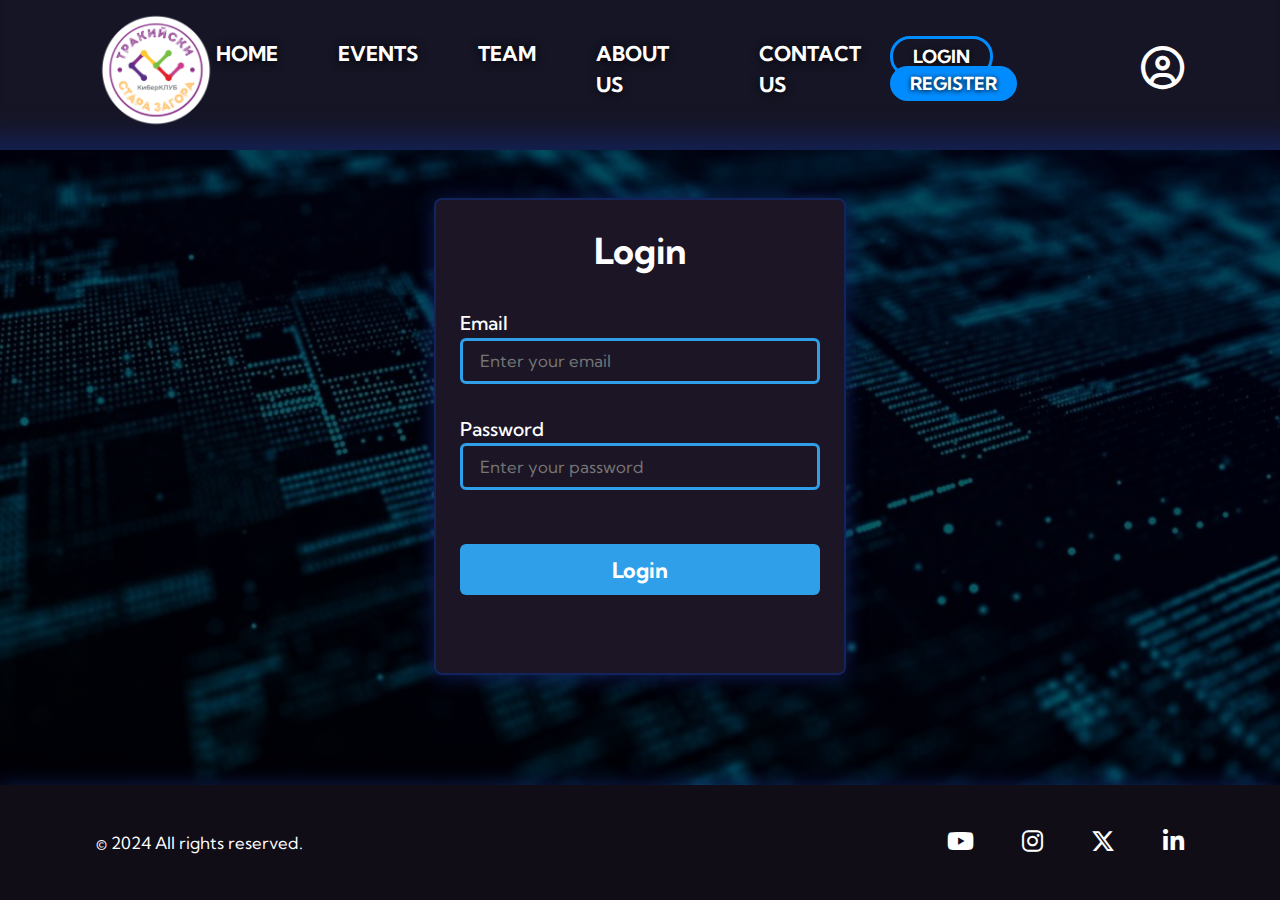
<file: login.html>
<!DOCTYPE html>
<html lang="en">

<head>
    <meta charset="UTF-8">
    <meta name="viewport" content="width=device-width, initial-scale=1.0">
    <link rel="icon" type="image/x-icon" href="images/TRU.png">
    <link rel="stylesheet" href="https://cdnjs.cloudflare.com/ajax/libs/font-awesome/6.4.2/css/all.min.css" />
    <link rel="stylesheet" href="styles/login-register.css">
    <title>Trakia Cyber Club</title>
</head>

<body>

    <!-- Header -->
    <header>
        <div class="mainContainer">
            <!-- Logo -->
            <div class="logoArea">
                <a href="index.html"><img src="images/logo4.png" alt="site-logo"></a>
            </div>

            <!-- Navigation -->
            <nav class="navBar">
                <ul>
                    <li><a href="index.html">Home</a></li>
                    <li><a href="events.html">Events</a></li>
                    <li><a href="team.html">Team</a></li>
                    <li><a href="aboutUs.html">About Us</a></li>
                    <li><a href="contact.html">Contact Us</a></li>
                </ul>
            </nav>

            <div class="rightSide">
                <!-- Login-Register Buttons-->
                <div class="login-registerArea">
                    <a href="login.html" class="loginBtn">Login</a>
                    <a href="register.html" class="registerBtn">Register</a>
                </div>

                <!-- User Icon (If user is loged)-->
                <div class="userArea">
                    <a class="user-icon"><i class="fa-regular fa-circle-user"></i></a>
                    <div class="dropDown">
                        <ul>
                            <li><a href="#">My Profile</a></li>
                            <li><a href="faq.html">FAQ</a></li>
                            <li><a href="#">Logout</a></li>
                        </ul>
                    </div>
                </div>
                <!-- Hamburger -->
                <div class="menuArea">
                    <div class="menuBtn">
                        <span class="line-1"></span>
                        <span class="line-2"></span>
                        <span class="line-3"></span>
                    </div>
                </div>
            </div>
        </div>
    </header>

    <main>
        <div class="mainContainer">
            <div class="box">
                <h1 class="formName">Login</h1>
                <form>
                    <label>Email</label>
                    <input type="email" formControlName="email" name="email" placeholder="Enter your email" required />

                    <label>Password</label>
                    <input type="password" formControlName="password" name="password" placeholder="Enter your password"
                        minlength="6" required />

                    <button class="submitBtn" type="submit">Login</button>
                </form>
            </div>
        </div>
    </main>

    <!-- Site Footer -->
    <footer>
        <div class="mainContainer">
            <div class="textArea">
                <p>&copy; 2024 All rights reserved.</p>
            </div>
            <div class="socialMediaArea">
                <a href="#"><i class="fa-brands fa-youtube"></i></a>
                <a href="#"><i class="fa-brands fa-instagram"></i></a>
                <a href="#"><i class="fa-brands fa-x-twitter"></i></a>
                <a href="#"><i class="fa-brands fa-linkedin-in"></i></a>
            </div>
        </div>
    </footer>

    <button id="back-to-top">
        <i class="fa-solid fa-chevron-up"></i>
    </button>

    <!-- Scripts -->
    <script src="scripts/navBar.js"></script>
    <script src="scripts/scrollTop.js"></script>
</body>

</html>
</file>
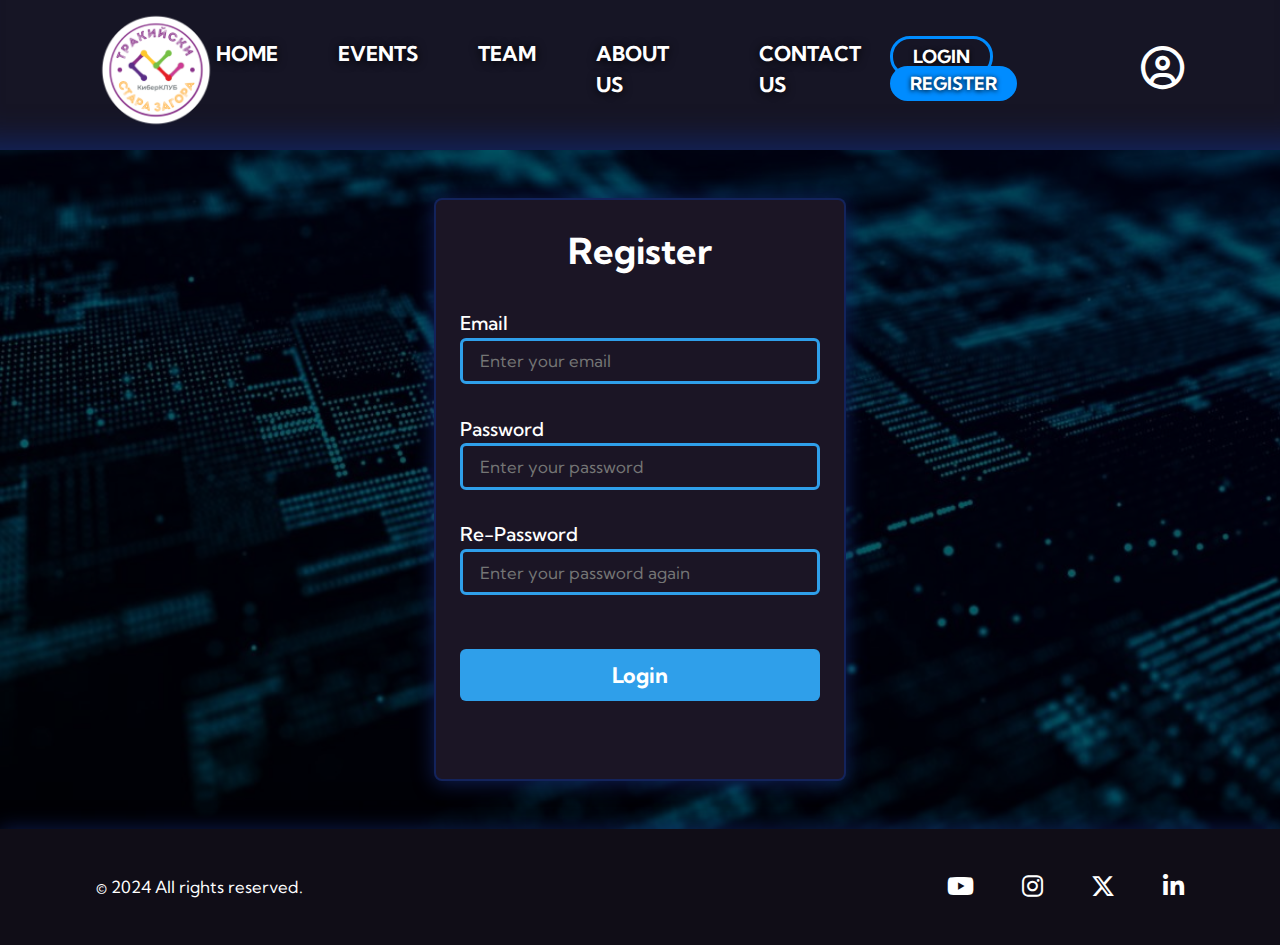
<file: register.html>
<!DOCTYPE html>
<html lang="en">

<head>
    <meta charset="UTF-8">
    <meta name="viewport" content="width=device-width, initial-scale=1.0">
    <link rel="icon" type="image/x-icon" href="images/TRU.png">
    <link rel="stylesheet" href="https://cdnjs.cloudflare.com/ajax/libs/font-awesome/6.4.2/css/all.min.css" />
    <link rel="stylesheet" href="styles/login-register.css">
    <title>Trakia Cyber Club</title>
</head>

<body>

    <!-- Header -->
    <header>
        <div class="mainContainer">
            <!-- Logo -->
            <div class="logoArea">
                <a href="index.html"><img src="images/logo4.png" alt="site-logo"></a>
            </div>

            <!-- Navigation -->
            <nav class="navBar">
                <ul>
                    <li><a href="index.html">Home</a></li>
                    <li><a href="events.html">Events</a></li>
                    <li><a href="team.html">Team</a></li>
                    <li><a href="aboutUs.html">About Us</a></li>
                    <li><a href="contact.html">Contact Us</a></li>
                </ul>
            </nav>

            <div class="rightSide">
                <!-- Login-Register Buttons-->
                <div class="login-registerArea">
                    <a href="login.html" class="loginBtn">Login</a>
                    <a href="register.html" class="registerBtn">Register</a>
                </div>

                <!-- User Icon (If user is loged)-->
                <div class="userArea">
                    <a class="user-icon"><i class="fa-regular fa-circle-user"></i></a>
                    <div class="dropDown">
                        <ul>
                            <li><a href="#">My Profile</a></li>
                            <li><a href="faq.html">FAQ</a></li>
                            <li><a href="#">Logout</a></li>
                        </ul>
                    </div>
                </div>
                <!-- Hamburger -->
                <div class="menuArea">
                    <div class="menuBtn">
                        <span class="line-1"></span>
                        <span class="line-2"></span>
                        <span class="line-3"></span>
                    </div>
                </div>
            </div>
        </div>
    </header>

    <main>
        <div class="mainContainer">
            <div class="box">
                <h1 class="formName">Register</h1>
                <form>
                    <label>Email</label>
                    <input type="email" formControlName="email" name="email" placeholder="Enter your email" required />

                    <label>Password</label>
                    <input type="password" formControlName="password" name="password" placeholder="Enter your password"
                        minlength="6" required />

                    <label>Re-Password</label>
                    <input type="password" formControlName="re-password" name="re-password" placeholder="Enter your password again"
                        minlength="6" required />

                    <button class="submitBtn" type="submit">Login</button>
                </form>
            </div>
        </div>
    </main>

    <!-- Site Footer -->
    <footer>
        <div class="mainContainer">
            <div class="textArea">
                <p>&copy; 2024 All rights reserved.</p>
            </div>
            <div class="socialMediaArea">
                <a href="#"><i class="fa-brands fa-youtube"></i></a>
                <a href="#"><i class="fa-brands fa-instagram"></i></a>
                <a href="#"><i class="fa-brands fa-x-twitter"></i></a>
                <a href="#"><i class="fa-brands fa-linkedin-in"></i></a>
            </div>
        </div>
    </footer>

    <button id="back-to-top">
        <i class="fa-solid fa-chevron-up"></i>
    </button>

    <!-- Scripts -->
    <script src="scripts/navBar.js"></script>
    <script src="scripts/scrollTop.js"></script>
</body>

</html>
</file>
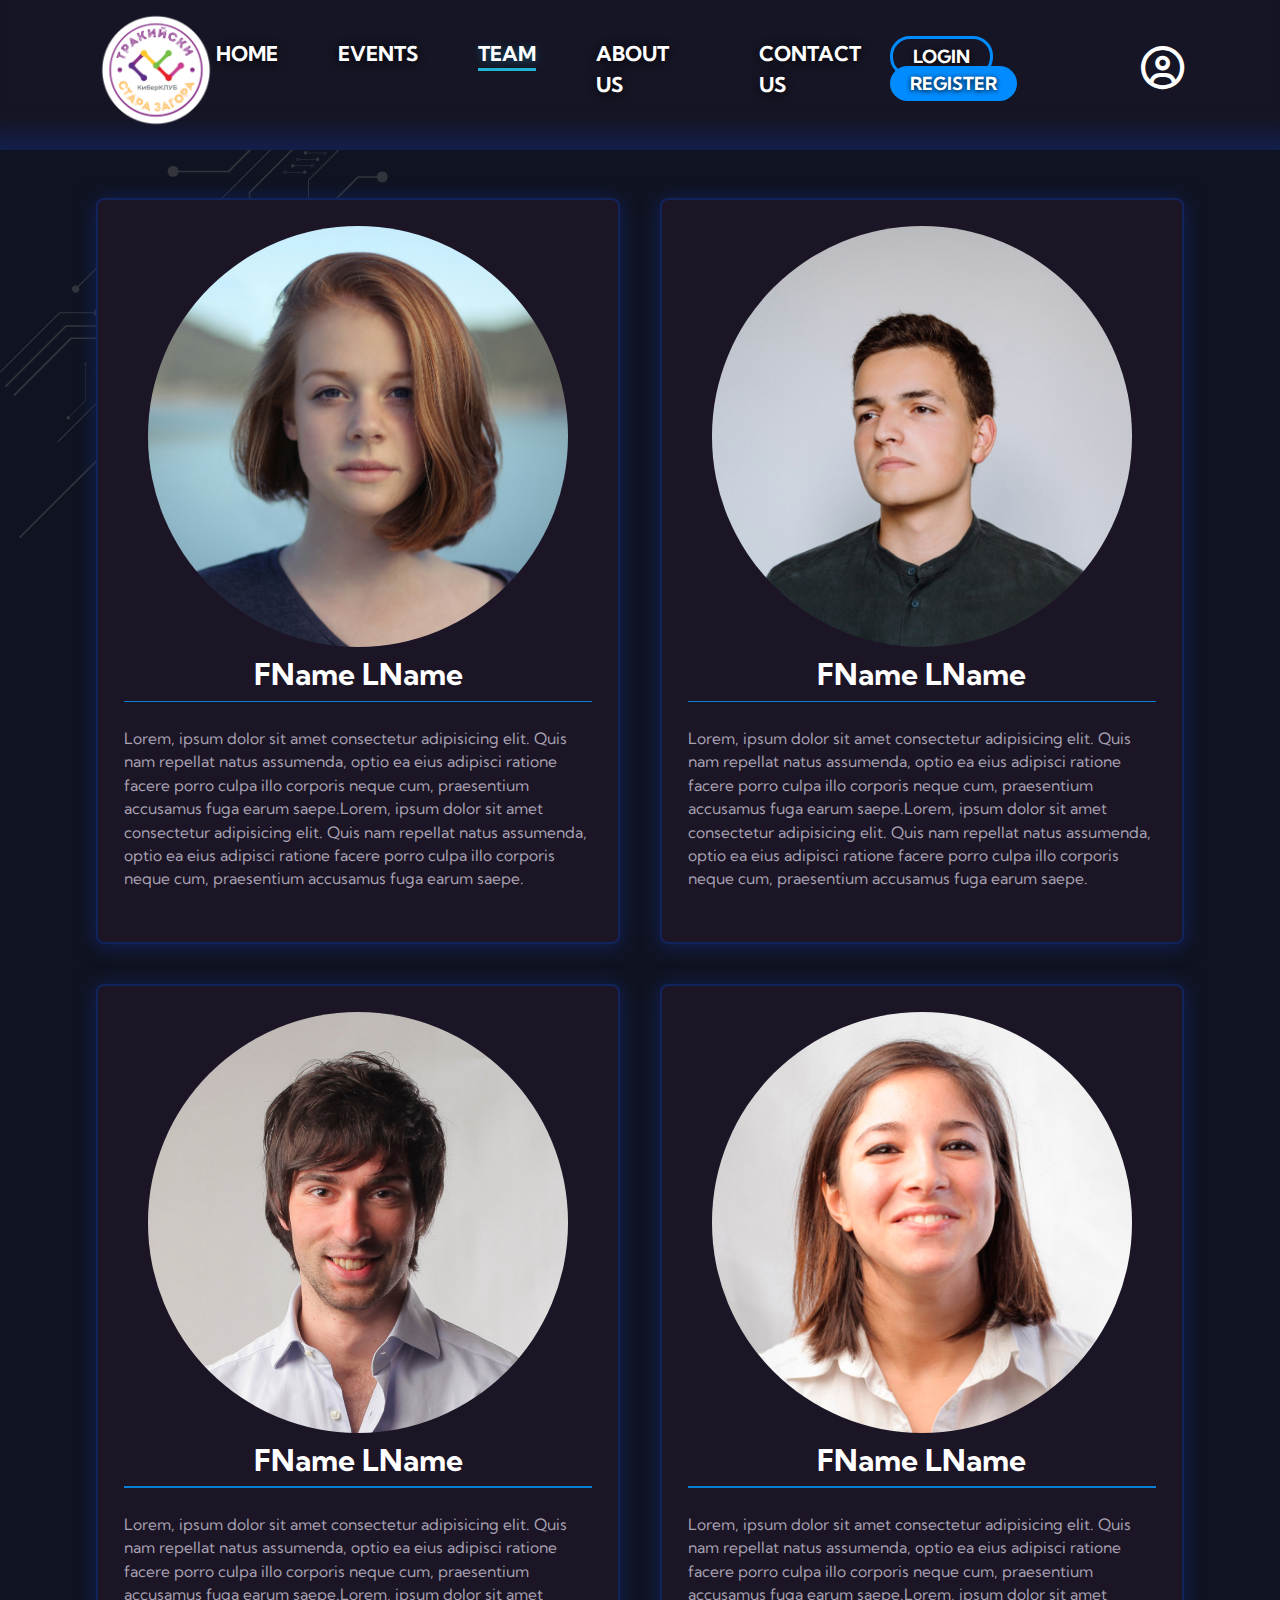
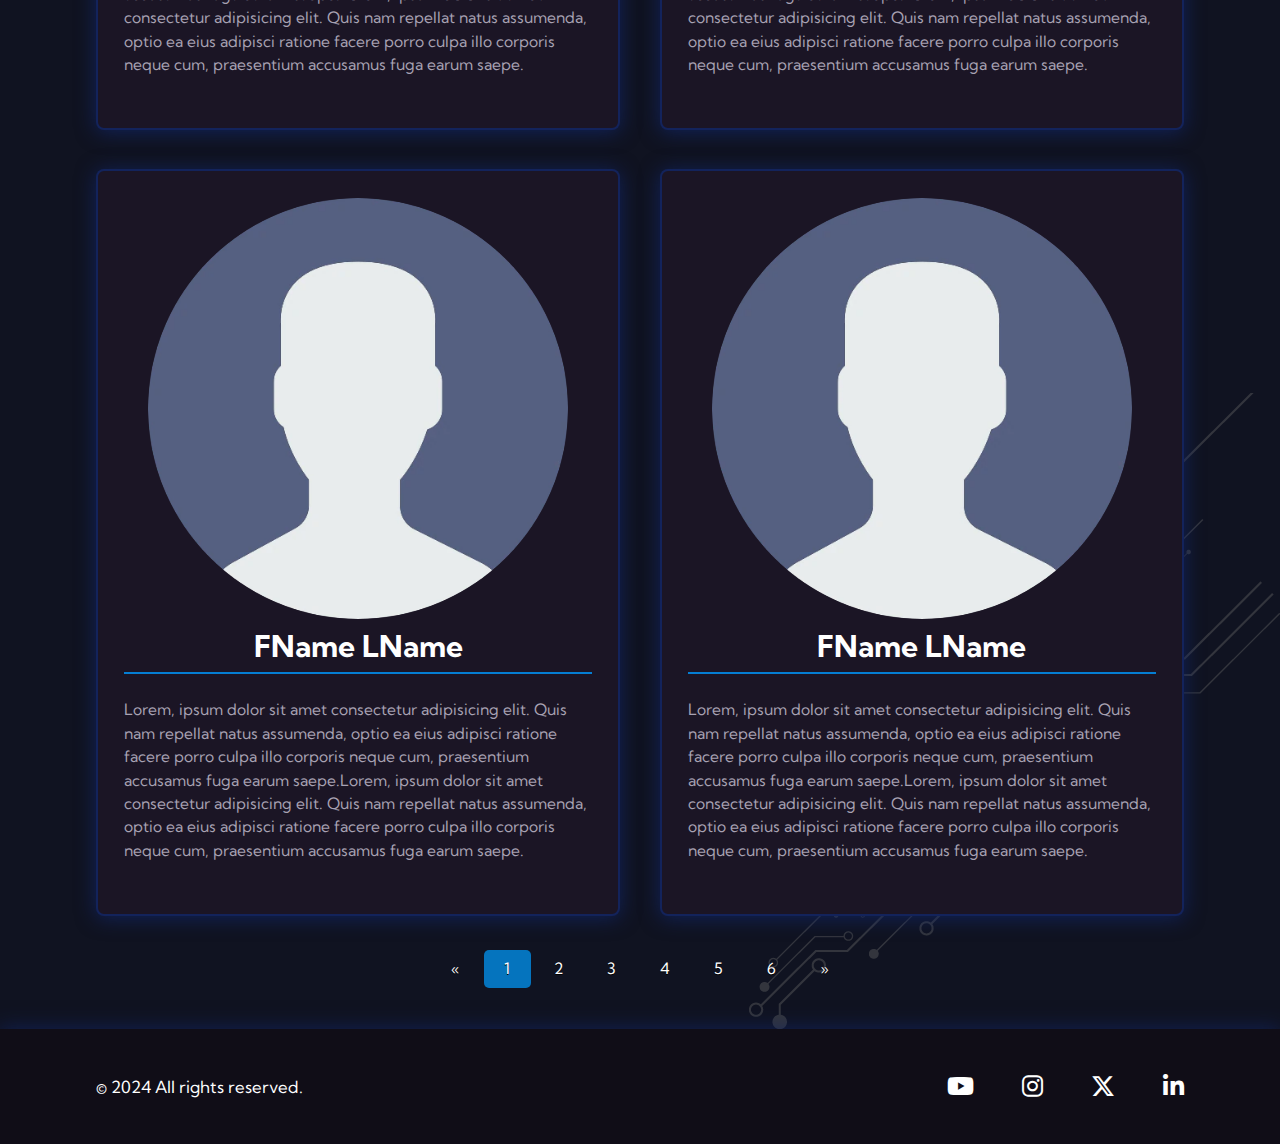
<file: team.html>
<!DOCTYPE html>
<html lang="en">

<head>
    <meta charset="UTF-8">
    <meta name="viewport" content="width=device-width, initial-scale=1.0">
    <link rel="icon" type="image/x-icon" href="images/TRU.png">
    <link rel="stylesheet" href="https://cdnjs.cloudflare.com/ajax/libs/font-awesome/6.4.2/css/all.min.css" />
    <link rel="stylesheet" href="styles/teams.css">
    <title>Trakia Cyber Club</title>
</head>

<body>

    <!-- Header -->
    <header>
        <div class="mainContainer">
            <!-- Logo -->
            <div class="logoArea">
                <a href="index.html"><img src="images/logo4.png" alt="site-logo"></a>
            </div>

            <!-- Navigation -->
            <nav class="navBar">
                <ul>
                    <li><a href="index.html">Home</a></li>
                    <li><a href="events.html">Events</a></li>
                    <li><a href="team.html" class="active">Team</a></li>
                    <li><a href="aboutUs.html">About Us</a></li>
                    <li><a href="contact.html">Contact Us</a></li>
                </ul>
            </nav>

            <div class="rightSide">
                <!-- Login-Register Buttons-->
                <div class="login-registerArea">
                    <a href="login.html" class="loginBtn">Login</a>
                    <a href="register.html" class="registerBtn">Register</a>
                </div>

                <!-- User Icon (If user is loged)-->
                <div class="userArea">
                    <a class="user-icon"><i class="fa-regular fa-circle-user"></i></a>
                    <div class="dropDown">
                        <ul>
                            <li><a href="#">My Profile</a></li>
                            <li><a href="faq.html">FAQ</a></li>
                            <li><a href="#">Logout</a></li>
                        </ul>
                    </div>
                </div>
                <!-- Hamburger -->
                <div class="menuArea">
                    <div class="menuBtn">
                        <span class="line-1"></span>
                        <span class="line-2"></span>
                        <span class="line-3"></span>
                    </div>
                </div>
            </div>
        </div>
    </header>

    <!-- Main -->
    <main>
        <img class="shape1" src="./images/shape1.png">
        <img class="shape2" src="./images/shape2.png">
        <div class="mainContainer">

            <!-- #Events -->
            <section>
                <div class="cardsArea">
                    <div class="card">
                        <div class="profilePhoto">
                            <img src="./images/user1.jpg" alt="">
                        </div>
                        <h1>FName LName</h1>
                        <hr>
                        <p>Lorem, ipsum dolor sit amet consectetur adipisicing elit. Quis nam repellat natus
                            assumenda, optio ea eius adipisci ratione facere porro culpa illo corporis neque cum,
                            praesentium accusamus fuga earum saepe.Lorem, ipsum dolor sit amet consectetur
                            adipisicing elit. Quis nam repellat natus
                            assumenda, optio ea eius adipisci ratione facere porro culpa illo corporis neque cum,
                            praesentium accusamus fuga earum saepe.</p>
                    </div>
                    <div class="card">
                        <div class="profilePhoto">
                            <img src="./images/user2.jpg" alt="">
                        </div>
                        <h1>FName LName</h1>
                        <hr>
                        <p>Lorem, ipsum dolor sit amet consectetur adipisicing elit. Quis nam repellat natus
                            assumenda, optio ea eius adipisci ratione facere porro culpa illo corporis neque cum,
                            praesentium accusamus fuga earum saepe.Lorem, ipsum dolor sit amet consectetur
                            adipisicing elit. Quis nam repellat natus
                            assumenda, optio ea eius adipisci ratione facere porro culpa illo corporis neque cum,
                            praesentium accusamus fuga earum saepe.</p>
                    </div>
                    <div class="card">
                        <div class="profilePhoto">
                            <img src="./images/user3.jpg" alt="">
                        </div>
                        <h1>FName LName</h1>
                        <hr>
                        <p>Lorem, ipsum dolor sit amet consectetur adipisicing elit. Quis nam repellat natus
                            assumenda, optio ea eius adipisci ratione facere porro culpa illo corporis neque cum,
                            praesentium accusamus fuga earum saepe.Lorem, ipsum dolor sit amet consectetur
                            adipisicing elit. Quis nam repellat natus
                            assumenda, optio ea eius adipisci ratione facere porro culpa illo corporis neque cum,
                            praesentium accusamus fuga earum saepe.</p>
                    </div>
                    <div class="card">
                        <div class="profilePhoto">
                            <img src="./images/user4.jpg" alt="">
                        </div>
                        <h1>FName LName</h1>
                        <hr>
                        <p>Lorem, ipsum dolor sit amet consectetur adipisicing elit. Quis nam repellat natus
                            assumenda, optio ea eius adipisci ratione facere porro culpa illo corporis neque cum,
                            praesentium accusamus fuga earum saepe.Lorem, ipsum dolor sit amet consectetur
                            adipisicing elit. Quis nam repellat natus
                            assumenda, optio ea eius adipisci ratione facere porro culpa illo corporis neque cum,
                            praesentium accusamus fuga earum saepe.</p>
                    </div>
                    <div class="card">
                        <div class="profilePhoto">
                            <img src="./images/user.png" alt="">
                        </div>
                        <h1>FName LName</h1>
                        <hr>
                        <p>Lorem, ipsum dolor sit amet consectetur adipisicing elit. Quis nam repellat natus
                            assumenda, optio ea eius adipisci ratione facere porro culpa illo corporis neque cum,
                            praesentium accusamus fuga earum saepe.Lorem, ipsum dolor sit amet consectetur
                            adipisicing elit. Quis nam repellat natus
                            assumenda, optio ea eius adipisci ratione facere porro culpa illo corporis neque cum,
                            praesentium accusamus fuga earum saepe.</p>
                    </div>
                    <div class="card">
                        <div class="profilePhoto">
                            <img src="./images/user.png" alt="">
                        </div>
                        <h1>FName LName</h1>
                        <hr>
                        <p>Lorem, ipsum dolor sit amet consectetur adipisicing elit. Quis nam repellat natus
                            assumenda, optio ea eius adipisci ratione facere porro culpa illo corporis neque cum,
                            praesentium accusamus fuga earum saepe.Lorem, ipsum dolor sit amet consectetur
                            adipisicing elit. Quis nam repellat natus
                            assumenda, optio ea eius adipisci ratione facere porro culpa illo corporis neque cum,
                            praesentium accusamus fuga earum saepe.</p>
                    </div>
                </div>

                <!-- Pagination -->
                <div class="paginationArea">
                    <div class="pagination">
                        <a href="#">&laquo;</a>
                        <a href="#" class="active page">1</a>
                        <a href="#" class="page">2</a>
                        <a href="#" class="page">3</a>
                        <a href="#" class="page">4</a>
                        <a href="#" class="page">5</a>
                        <a href="#" class="page">6</a>
                        <a href="#">&raquo;</a>
                    </div>
                </div>
            </section>
        </div>
    </main>

    <!-- Site Footer -->
    <footer>
        <div class="mainContainer">
            <div class="textArea">
                <p>&copy; 2024 All rights reserved.</p>
            </div>
            <div class="socialMediaArea">
                <a href="#"><i class="fa-brands fa-youtube"></i></a>
                <a href="#"><i class="fa-brands fa-instagram"></i></a>
                <a href="#"><i class="fa-brands fa-x-twitter"></i></a>
                <a href="#"><i class="fa-brands fa-linkedin-in"></i></a>
            </div>
        </div>
    </footer>

    <!-- Scripts -->
    <script src="scripts/navBar.js"></script>
    <script src="scripts/scrollTop.js"></script>
</body>

</html>
</file>
<file: styles/aboutUs.css>
/* -- Base Css -- */
@import url(components/base.css); 

/* -- Header -- */
@import url(components/header.css);

/* -- Main -- */
@import url(components/aboutUs.css);

/* -- Footer -- */
@import url(components/footer.css);
</file>
<file: styles/contacts.css>
/* -- Base Css -- */
@import url(components/base.css); 

/* -- Header -- */
@import url(components/header.css);

/* -- Contacts -- */
@import url(components/contact.css);

/* -- Footer -- */
@import url(components/footer.css);
</file>
<file: styles/edit-create.css>
/* -- Base Css -- */
@import url(components/base.css); 

/* -- Header -- */
@import url(components/header.css);

/* -- Events -- */
@import url(components/edit-create.css);

/* -- Footer -- */
@import url(components/footer.css);
</file>
<file: styles/details.css>
/* -- Base Css -- */
@import url(components/base.css); 

/* -- Header -- */
@import url(components/header.css);

/* -- Detailss -- */
@import url(components/detail.css);

/* -- Footer -- */
@import url(components/footer.css);
</file>
<file: styles/events.css>
/* -- Base Css -- */
@import url(components/base.css); 

/* -- Header -- */
@import url(components/header.css);

/* -- Events -- */
@import url(components/event.css);

/* -- Footer -- */
@import url(components/footer.css);
</file>
<file: styles/faq.css>
/* -- Base Css -- */
@import url(components/base.css); 

/* -- Header -- */
@import url(components/header.css);

/* -- Main -- */
@import url(components/faq.css);

/* -- Footer -- */
@import url(components/footer.css);
</file>
<file: styles/login-register.css>
/* -- Base Css -- */
@import url(components/base.css); 

/* -- Header -- */
@import url(components/header.css);

/* -- Events -- */
@import url(components/login-register.css);

/* -- Footer -- */
@import url(components/footer.css);
</file>
<file: styles/teams.css>
/* -- Base Css -- */
@import url(components/base.css); 

/* -- Header -- */
@import url(components/header.css);

/* -- Teams -- */
@import url(components/team.css);

/* -- Footer -- */
@import url(components/footer.css);
</file>
